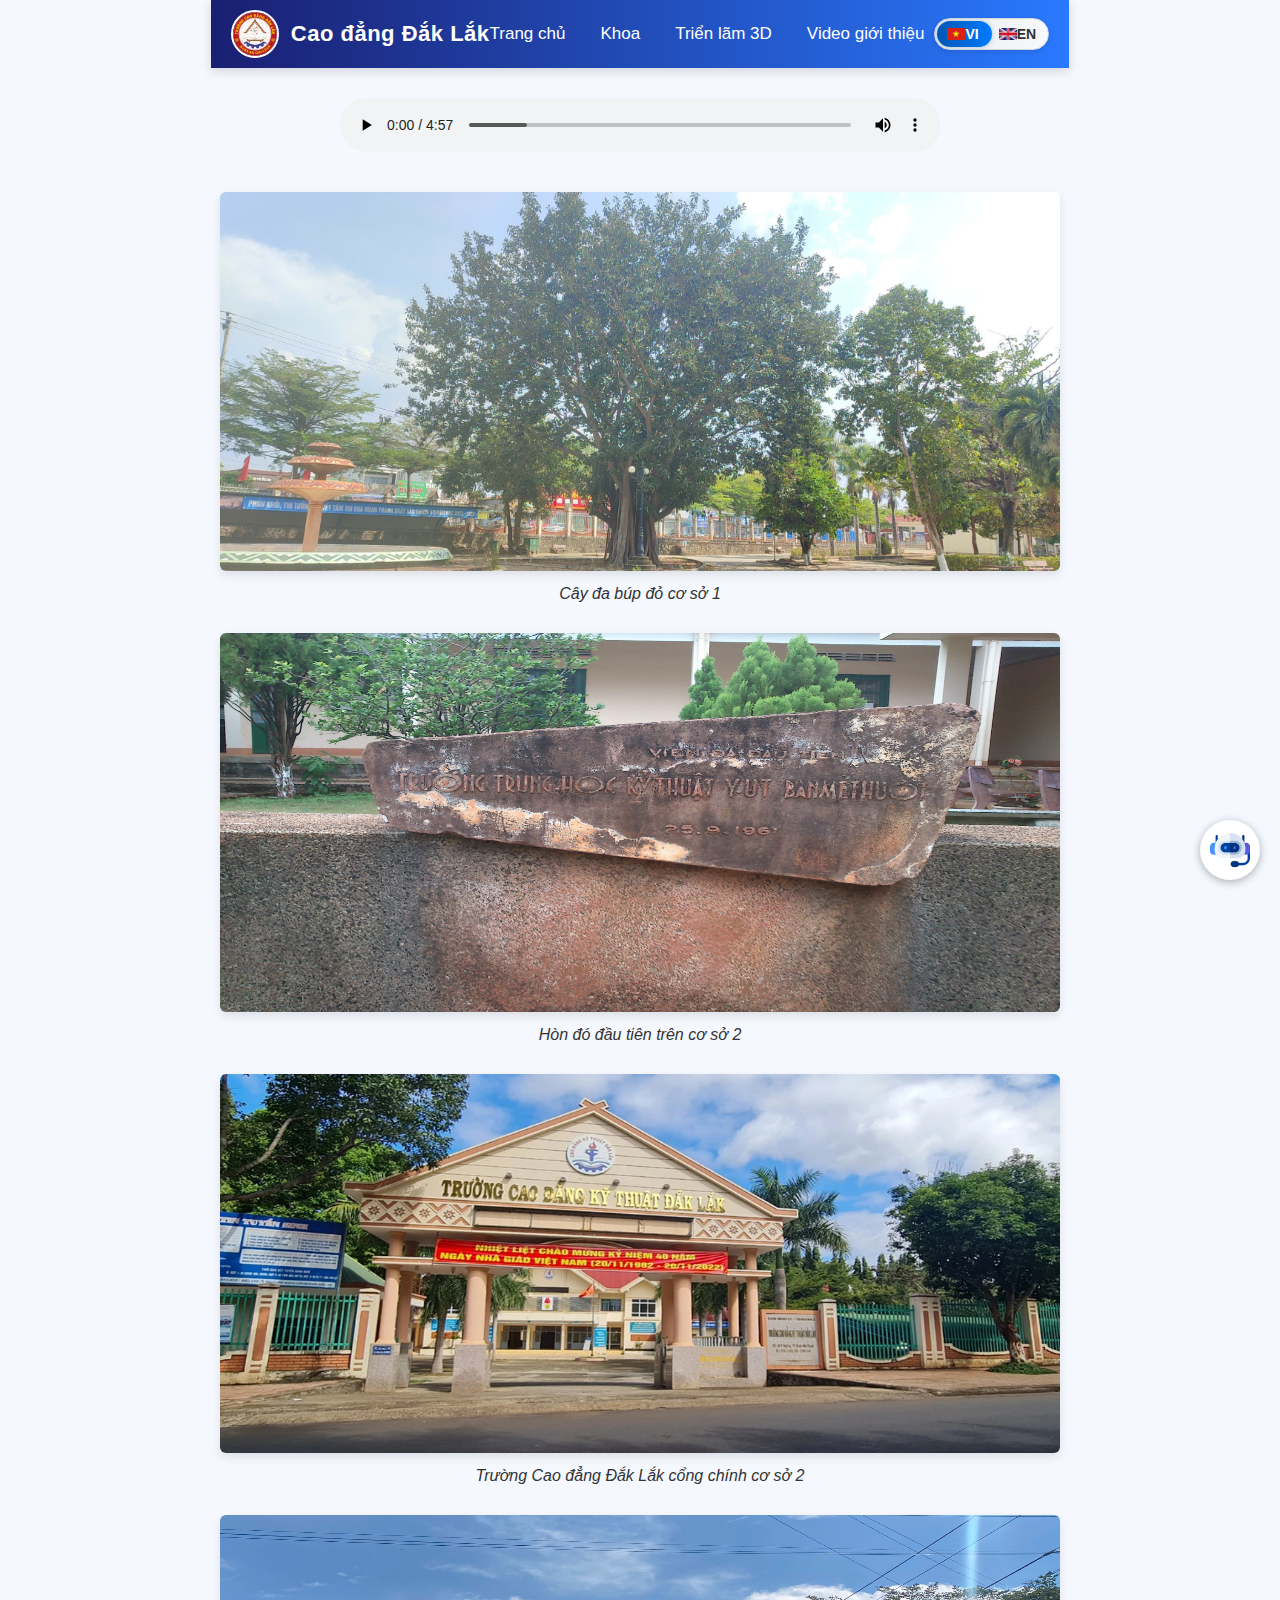
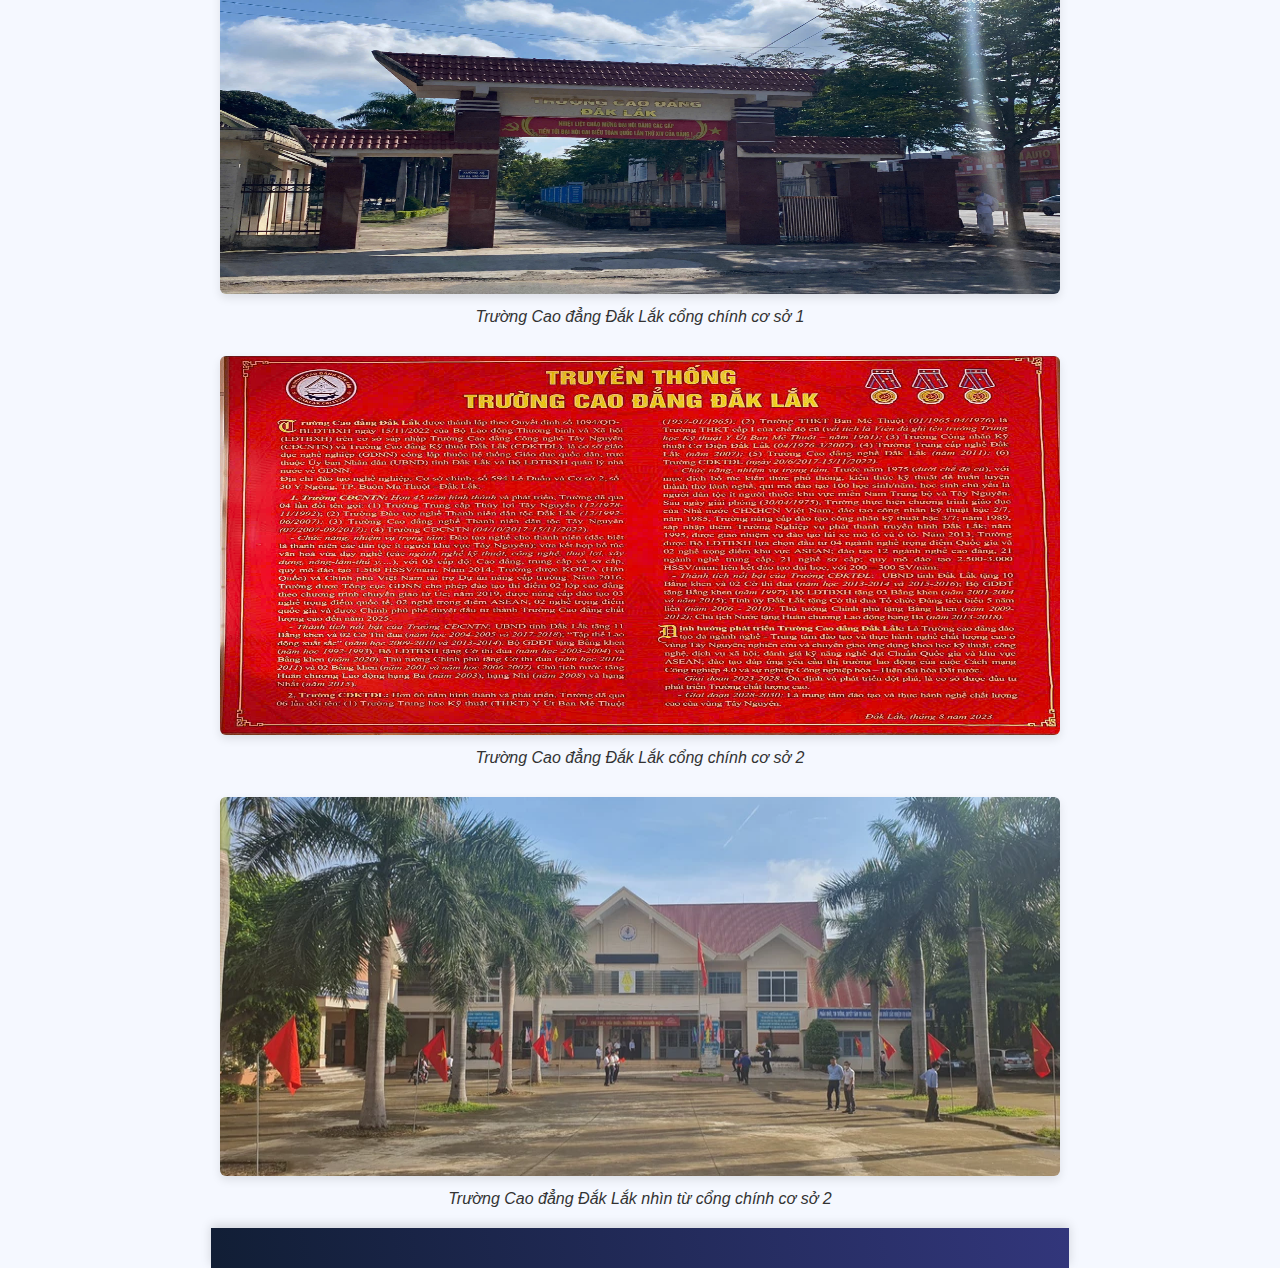
<file: index.html>
<!DOCTYPE html>
<html lang="en">
  <head>
    <meta charset="UTF-8" />
    <meta name="viewport" content="width=device-width, initial-scale=1.0" />
    <meta name="google-site-verification" content="L_g-DdulS7brJYcomn5QgCRtlUXlbUPV6hyvYc-Te9M" />
    <title id="title">Giới thiệu Cao đẳng Đắk Lắk</title>
    <script defer src="script.js"></script>
    <link rel="icon" type="logo" href="img/logo.png" />
    <link rel="stylesheet" href="styles.css" />
    <link rel="stylesheet" href="gioithieu.css" />
    <link rel="stylesheet" href="audio.css" />
    <link rel="stylesheet" href="doiNgonNgu.css" />
    <script defer src="audio.js"></script>
    <script fetch src="doiNgonNgu.js"></script>
    <link rel="stylesheet" href="chatbot.css">
  </head>

    <style>
    #chatbot-button {
  position: fixed;
  bottom: 20px;
  right: 20px;
  width: 60px;
  height: 60px;
  background-color: rgb(255, 255, 255);
  border-radius: 50%;
  box-shadow: 0 2px 8px rgba(0,0,0,0.3);
  cursor: pointer;
  display: flex;
  justify-content: center;
  align-items: center;
  z-index: 999;
}

#chatbot-button img {
  width: 40px;
  height: 40px;
}

  </style>

<!-- Nút mở chatbot -->
<div id="chatbot-button" onclick="toggleChatbot()">
  <img src="img/chatbot.png" alt="Chatbot" />
</div>

<!-- Khung chứa chatbot -->
<div id="chatbot-container">
  <iframe
    src="https://www.chatbase.co/chatbot-iframe/AU99H91CFuRNfUoW1wLMR"
    width="100%"
    height="100%"
    frameborder="0"
    style="border: none;"
    allow="clipboard-write; clipboard-read"
  ></iframe>
</div>

  <body>
    <!-- Thanh menu -->
    <nav class="navbar">
      <div class="navbar-top">
        <div class="logo-container">
          <img src="img/logo.png" alt="Logo" />
          <span class="site-name">Cao đẳng Đắk Lắk</span>
        </div>
        <div class="language-switch">
          <div class="switch-toggle" id="lang-toggle">
            <span class="slider"></span>
            <button class="lang-option" id="btn-vi" onclick="setLanguage('vi')" aria-label="Chuyển sang Tiếng Việt">
              <img src="img/covn.jpg" alt="VI" class="flag-icon" />
              <span>VI</span>
            </button>
            <button class="lang-option" id="btn-en" onclick="setLanguage('en')" aria-label="Chuyển sang Tiếng Anh">
              <img src="img/coanh.png" alt="EN" class="flag-icon" />
              <span>EN</span>
            </button>
          </div>
        </div>
        <div class="nav-container">
          <ul class="nav-links" id="nav-links">
            <li><a href="index.html">Trang chủ</a></li>
            <!-- <li><a href="#">Truyền thống</a></li> -->
            <li class="dropdown">
              <a href="#" class="dropbtn">Khoa</a>
              <ul class="dropdown-content">
                <li><a href="KhoaCNTTKT/cntt1.html">CNTT-KT</a></li>
                <li><a href="KhoaCNOT/cnot.html">CNOT</a></li>
                <li><a href="KhoaCKXD/ckxd.html">CK-XD</a></li>
                <li><a href="KhoaNLTYTP/nltytp.html">N-L-TY-TP</a></li>
                <li><a href="KhoaSPHCXH/sphcxh.html">SP-HC-XH</a></li>
                <li><a href="KhoaDDT/ddt.html">Đ-ĐT</a></li>
                
                <!-- Thêm các khoa khác -->
              </ul>
            </li>
            <li><a href="https://www.artsteps.com/view/67d15accb5d7ea098ba9906d">Triển lãm 3D</a></li>
            <li><a href="https://cntta.my.canva.site/videosp">Video giới thiệu</a></li>
          </ul>
        </div>
      </div>
      <div class="navbar-bottom">
        <div class="menu-icon" id="menu-icon">
          <span class="bar"></span>
          <span class="bar"></span>
          <span class="bar"></span>
        </div>
      </div>
    </nav>
    <div class="overlay"></div>
    <!-- Audio Player -->

    <section class="introduction">
      <h1 class="tieude1" id="tieudechinh" data-i18n="introduction"></h1>
    </section>

    <div class="can">
      <audio class="audio" controls controlsList="nodownload" oncontextmenu="return false;">
        <source src="audio/gioithieucddl.mp3" type="audio/mpeg" />
        Trình duyệt không hỗ trợ audio.
      </audio>
    </div>
<!-- Nội dung giới thiệu -->
<section class="introduction">
  <section>
    <h2 style="margin-top: 25px;" id="tieude1"></h2>
    <p class="noidung" id="noidung1"></p>
    <p class="noidung" id="noidung2"></p>

    <div class="image-container">
      <img src="img/caydabupdo.jpg" alt="Ảnh Trường Cao đẳng" />
      <div class="caption">Cây đa búp đỏ cơ sở 1</div>
    </div>

    <p class="noidung" id="noidung3"></p>
    <p class="noidung" id="noidung4"></p>
    <p class="noidung" id="noidung5"></p>

    <div class="image-container">
      <img src="img/hondadautien.jpg" alt="Ảnh Trường Cao đẳng" />
      <div class="caption">Hòn đó đầu tiên trên cơ sở 2</div>
    </div>

    <p class="noidung" id="noidung6"></p>
    <p class="noidung" id="noidung7"></p>
    <p class="noidung" id="noidung8"></p>

    <div class="image-container">
      <img src="img/congtruong1.png" alt="Ảnh Trường Cao đẳng" />
      <div class="caption">Trường Cao đẳng Đắk Lắk cổng chính cơ sở 2</div>
    </div>

    <p class="noidung" id="noidung9"></p>
    
  </section>

  <section>
    <h2 id="tieude2"></h2>
    <p class="noidung" id="noidung10"></p>

    <div class="image-container">
      <img src="img/congcs1.jpg" alt="Ảnh Trường Cao đẳng" />
      <div class="caption">Trường Cao đẳng Đắk Lắk cổng chính cơ sở 1</div>
    </div>

    <p class="noidung" id="noidung11"></p>
    <p class="noidung" id="noidung12"></p>

    <div class="image-container">
      <img src="img/truyenthong.jpg" alt="Ảnh Trường Cao đẳng" />
      <div class="caption">Trường Cao đẳng Đắk Lắk cổng chính cơ sở 2</div>
    </div>

    <p class="noidung" id="noidung13"></p>
  </section>

  <section>
    <h2 style="margin-top: 20px;" id="tieude3"></h2>
    <p class="noidung" id="noidung14"></p>

    <div class="image-container">
      <img src="img/truong2.png" alt="Ảnh Trường Cao đẳng" />
      <div class="caption">Trường Cao đẳng Đắk Lắk nhìn từ cổng chính cơ sở 2</div>
    </div>

    <p class="noidung" id="noidung15"></p>
    <p style=" margin-bottom: 20px;" id="noidung16"></p>
  </section>


    <!-- Phần Footer -->
    <footer class="footer">
      <p style="color: white;" id="footer"></p>
    </footer>
  </body>
  <script>
    function toggleChatbot() {
      const chatbot = document.getElementById('chatbot-container');
      chatbot.style.display = chatbot.style.display === 'block' ? 'none' : 'block';
    }
  </script>
</html>
</file>
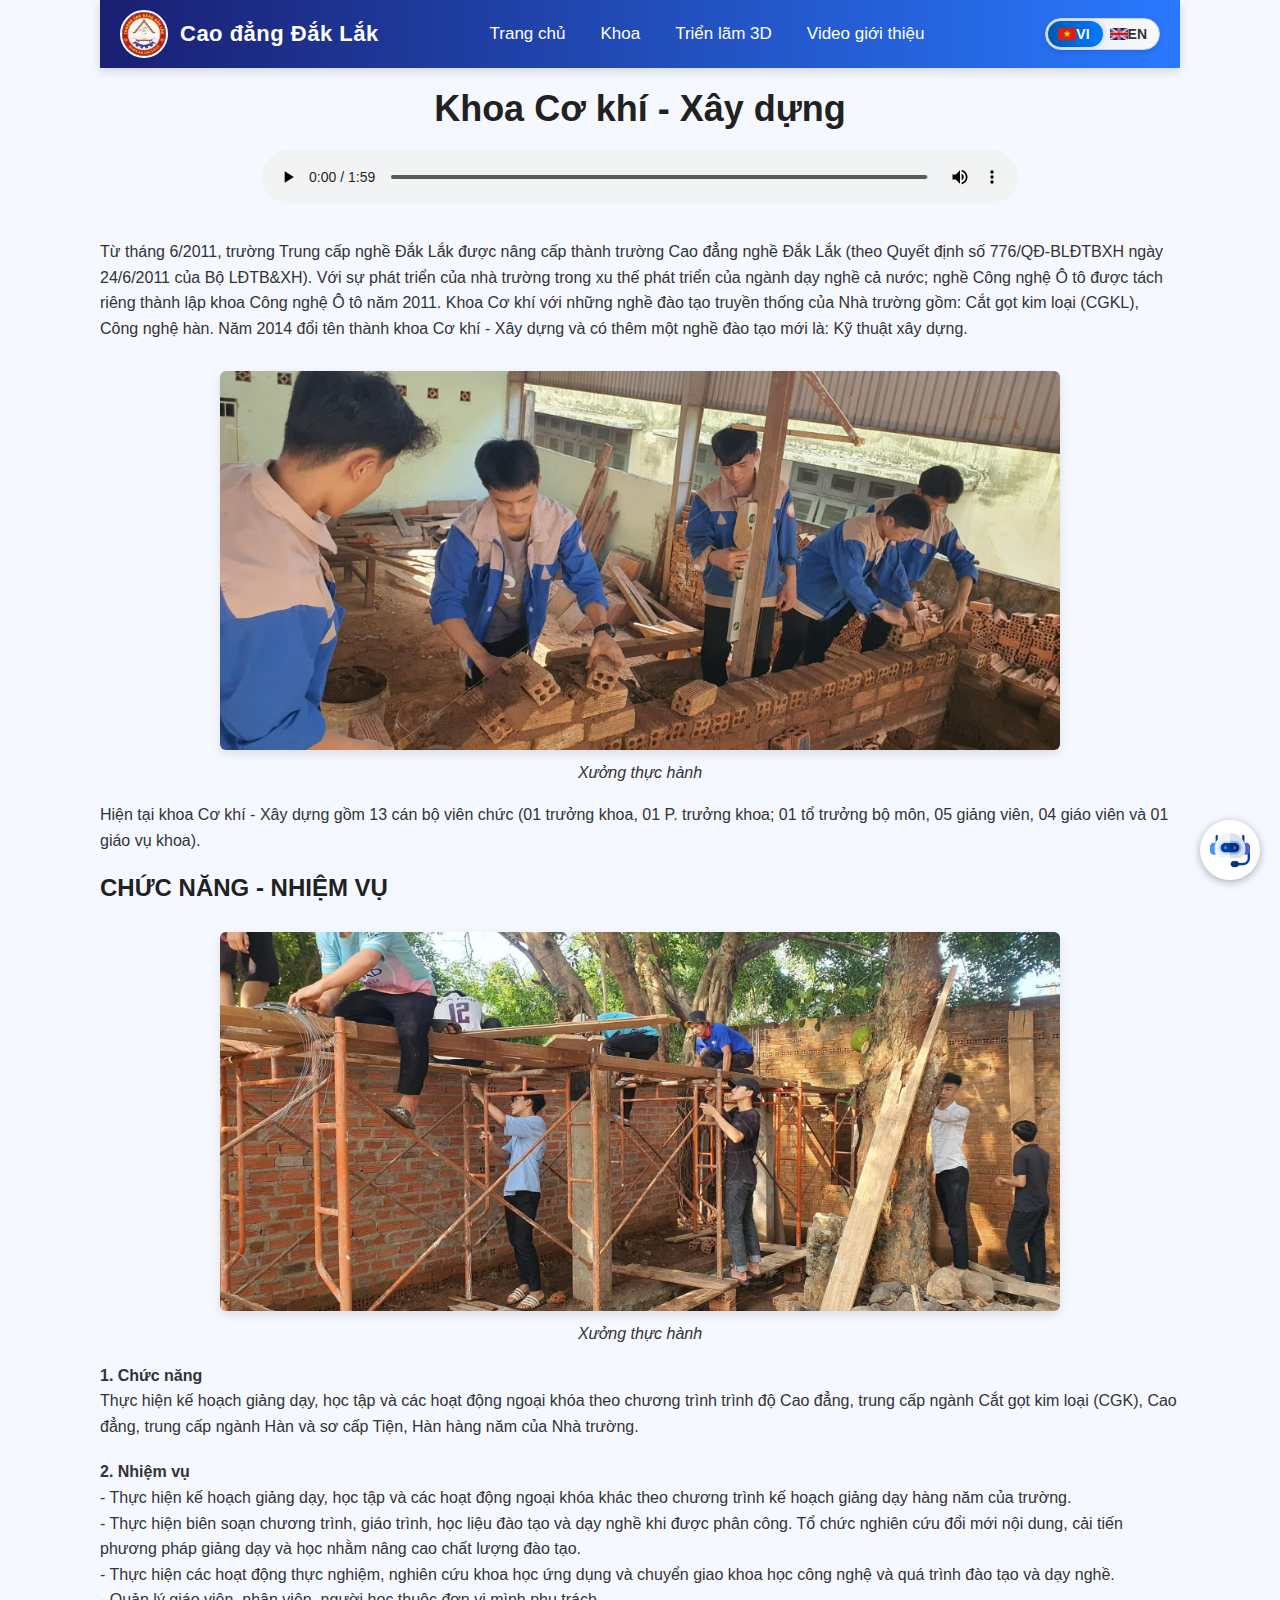
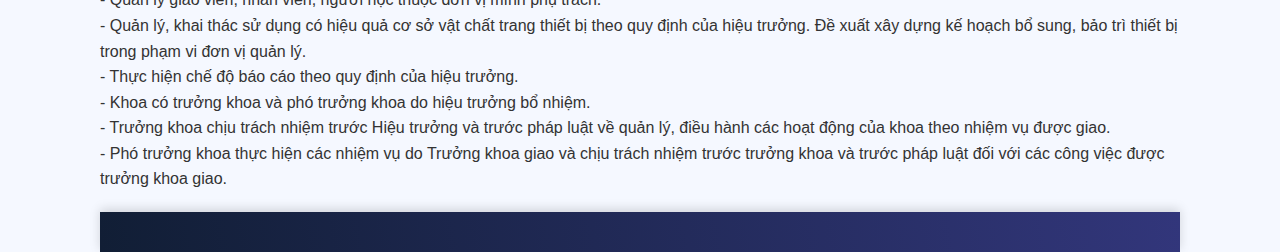
<file: KhoaCKXD/ckxd.html>
<!DOCTYPE html>
<html lang="en">
  <head>
    <meta charset="UTF-8" />
    <meta name="viewport" content="width=device-width, initial-scale=1.0" />
    <title id="title">Khoa Cơ khí xây dựng</title>
    <script defer src="../script.js"></script>
    <link rel="icon" type="logo" href="../img/logo.png" />
    <link rel="stylesheet" href="../styles.css" />
    <link rel="stylesheet" href="../gioithieu.css" />
    <link rel="stylesheet" href="../audio.css" />
    <link rel="stylesheet" href="../doiNgonNgu.css" />
    <script defer src="../audio.js"></script>
    <script fetch src="doiNgonNgu.js"></script>
  <link rel="stylesheet" href="../chatbot.css">

  </head>

  <style>
    #chatbot-button {
  position: fixed;
  bottom: 20px;
  right: 20px;
  width: 60px;
  height: 60px;
  background-color: rgb(255, 255, 255);
  border-radius: 50%;
  box-shadow: 0 2px 8px rgba(0,0,0,0.3);
  cursor: pointer;
  display: flex;
  justify-content: center;
  align-items: center;
  z-index: 999;
}

#chatbot-button img {
  width: 40px;
  height: 40px;
}

  </style> 

<!-- Nút mở chatbot -->
<div id="chatbot-button" onclick="toggleChatbot()">
  <img src="../img/chatbot.png" alt="Chatbot" />
</div>

<!-- Khung chứa chatbot -->
<div id="chatbot-container">
  <iframe
    src="https://www.chatbase.co/chatbot-iframe/AU99H91CFuRNfUoW1wLMR"
    width="100%"
    height="100%"
    frameborder="0"
    style="border: none;"
    allow="clipboard-write; clipboard-read"
  ></iframe>
</div>


  <body>
    <!-- Thanh menu -->
    <nav class="navbar">
      <div class="navbar-top">
        <div class="logo-container">
          <img src="../img/logo.png" alt="Logo" />
          <span class="site-name">Cao đẳng Đắk Lắk</span>
        </div>
        <div class="language-switch">
          <div class="switch-toggle" id="lang-toggle">
            <span class="slider"></span>
            <button class="lang-option" id="btn-vi" onclick="setLanguage('vi')" aria-label="Chuyển sang Tiếng Việt">
              <img src="../img/covn.jpg" alt="VI" class="flag-icon" />
              <span>VI</span>
            </button>
            <button class="lang-option" id="btn-en" onclick="setLanguage('en')" aria-label="Chuyển sang Tiếng Anh">
              <img src="../img/coanh.png" alt="EN" class="flag-icon" />
              <span>EN</span>
            </button>
          </div>
        </div>
        <div class="nav-container">
          <ul class="nav-links" id="nav-links">
            <li><a href="../index.html">Trang chủ</a></li>
            <!-- <li><a href="#">Truyền thống</a></li> -->
            <li class="dropdown">
              <a href="#" class="dropbtn">Khoa</a>
              <ul class="dropdown-content">
                <li><a href="../KhoaCNTTKT/cntt1.html">CNTT-KT</a></li>
                <li><a href="../KhoaCNOT/cnot.html">CNOT</a></li>
                <li><a href="../KhoaCKXD/ckxd.html">CK-XD</a></li>
                <li><a href="../KhoaNLTYTP/nltytp.html">N-L-TY-TP</a></li>
                <li><a href="../KhoaSPHCXH/sphcxh.html">SP-HC-XH</a></li>
                <li><a href="../KhoaDDT/ddt.html">Đ-ĐT</a></li>
                
                <!-- Thêm các khoa khác -->
              </ul>
            </li>
            <li><a href="https://www.artsteps.com/view/67d15accb5d7ea098ba9906d">Triển lãm 3D</a></li>
            <li><a href="https://cntta.my.canva.site/videosp">Video giới thiệu</a></li>
          </ul>
        </div>
      </div>
      <div class="navbar-bottom">
        <div class="menu-icon" id="menu-icon">
          <span class="bar"></span>
          <span class="bar"></span>
          <span class="bar"></span>
        </div>
      </div>
    </nav>
    <div class="overlay"></div>
    <!-- Audio Player -->

    <section class="introduction">
      <h1 class="tieude1" id="tieudechinh" data-i18n="introduction"></h1>
    </section>

    <div class="can">
      <audio class="audio" controls controlsList="nodownload" oncontextmenu="return false;">
        <source src="../audio/ckxd.mp3" type="audio/mpeg" />
        Trình duyệt không hỗ trợ audio.
      </audio>
    </div>
<!-- Nội dung giới thiệu -->
<section class="introduction">
  <section>
    <h2 style="margin-top: 25px;" id="tieude1"></h2>
    
    <p class="noidung" id="noidung1"></p>

    <div class="image-container">
      <img src="img/anh1.JPG" alt="Ảnh Trường Cao đẳng" />
      <div class="caption">Xưởng thực hành</div>
    </div>

    <p class="noidung" id="noidung2"></p>
    <h2 class="noidung" id="tieude2"></h2>

    <div class="image-container">
      <img src="img/anh3.JPG" alt="Ảnh Trường Cao đẳng" />
      <div class="caption">Xưởng thực hành</div>
    </div>

    <p class="noidung" id="noidung3"></p>
    <p class="noidung" id="noidung4"></p>

  </section>
    <!-- Phần Footer -->
    <footer class="footer">
      <p style="color: white;" id="footer"></p>
    </footer>
  </body>
  <script>
    function toggleChatbot() {
      const chatbot = document.getElementById('chatbot-container');
      chatbot.style.display = chatbot.style.display === 'block' ? 'none' : 'block';
    }
  </script>
</html>
</file>
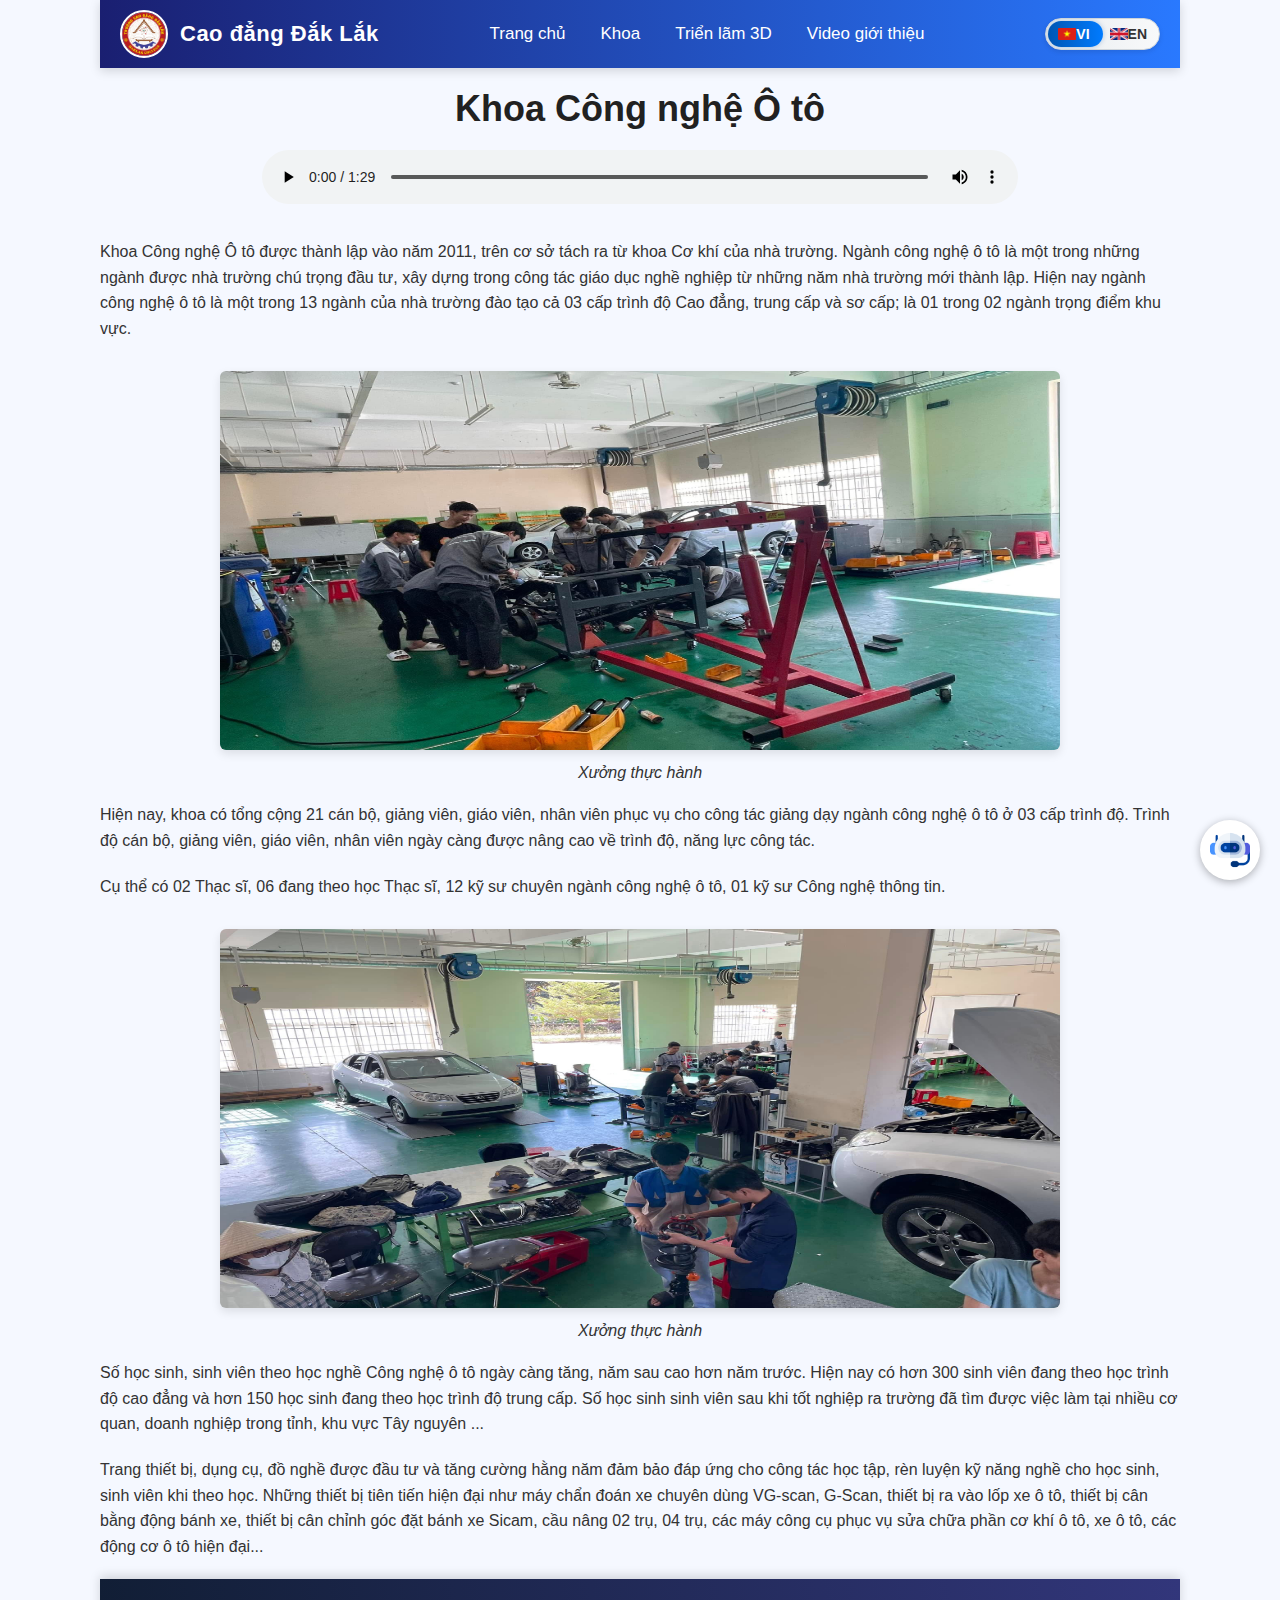
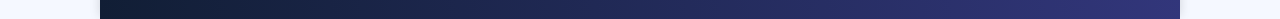
<file: KhoaCNOT/cnot.html>
<!DOCTYPE html>
<html lang="en">
  <head>
    <meta charset="UTF-8" />
    <meta name="viewport" content="width=device-width, initial-scale=1.0" />
    <title id="noidungchinh">Khoa Công nghệ ô tô</title>
    <script defer src="../script.js"></script>
    <link rel="icon" type="logo" href="../img/logo.png" />
    <link rel="stylesheet" href="../styles.css" />
    <link rel="stylesheet" href="../gioithieu.css" />
    <link rel="stylesheet" href="../audio.css" />
    <link rel="stylesheet" href="../doiNgonNgu.css" />
    <script defer src="../audio.js"></script>
    <script fetch src="doiNgonNgu.js"></script>
  <link rel="stylesheet" href="../chatbot.css">

  </head>

  <style>
    #chatbot-button {
  position: fixed;
  bottom: 20px;
  right: 20px;
  width: 60px;
  height: 60px;
  background-color: rgb(255, 255, 255);
  border-radius: 50%;
  box-shadow: 0 2px 8px rgba(0,0,0,0.3);
  cursor: pointer;
  display: flex;
  justify-content: center;
  align-items: center;
  z-index: 999;
}

#chatbot-button img {
  width: 40px;
  height: 40px;
}

  </style> 

<!-- Nút mở chatbot -->
<div id="chatbot-button" onclick="toggleChatbot()">
  <img src="../img/chatbot.png" alt="Chatbot" />
</div>

<!-- Khung chứa chatbot -->
<div id="chatbot-container">
  <iframe
    src="https://www.chatbase.co/chatbot-iframe/9ErhC0dtDVzsFChSjZDym"
    width="100%"
    height="100%"
    frameborder="0"
    style="border: none;"
    allow="clipboard-write; clipboard-read"
  ></iframe>
</div>


  <body>
    <!-- Thanh menu -->
    <nav class="navbar">
      <div class="navbar-top">
        <div class="logo-container">
          <img src="../img/logo.png" alt="Logo" />
          <span class="site-name">Cao đẳng Đắk Lắk</span>
        </div>
        <div class="language-switch">
          <div class="switch-toggle" id="lang-toggle">
            <span class="slider"></span>
            <button class="lang-option" id="btn-vi" onclick="setLanguage('vi')" aria-label="Chuyển sang Tiếng Việt">
              <img src="../img/covn.jpg" alt="VI" class="flag-icon" />
              <span>VI</span>
            </button>
            <button class="lang-option" id="btn-en" onclick="setLanguage('en')" aria-label="Chuyển sang Tiếng Anh">
              <img src="../img/coanh.png" alt="EN" class="flag-icon" />
              <span>EN</span>
            </button>
          </div>
        </div>
        <div class="nav-container">
          <ul class="nav-links" id="nav-links">
            <li><a href="../index.html">Trang chủ</a></li>
            <!-- <li><a href="#">Truyền thống</a></li> -->
            <li class="dropdown">
              <a href="#" class="dropbtn">Khoa</a>
              <ul class="dropdown-content">
                <li><a href="../KhoaCNTTKT/cntt1.html">CNTT-KT</a></li>
                <li><a href="../KhoaCNOT/cnot.html">CNOT</a></li>
                <li><a href="../KhoaCKXD/ckxd.html">CK-XD</a></li>
                <li><a href="../KhoaNLTYTP/nltytp.html">N-L-TY-TP</a></li>
                <li><a href="../KhoaSPHCXH/sphcxh.html">SP-HC-XH</a></li>
                <li><a href="../KhoaDDT/ddt.html">Đ-ĐT</a></li>
                
                <!-- Thêm các khoa khác -->
              </ul>
            </li>
            <li><a href="https://www.artsteps.com/view/67d15accb5d7ea098ba9906d">Triển lãm 3D</a></li>
            <li><a href="https://cntta.my.canva.site/videosp">Video giới thiệu</a></li>
          </ul>
        </div>
      </div>
      <div class="navbar-bottom">
        <div class="menu-icon" id="menu-icon">
          <span class="bar"></span>
          <span class="bar"></span>
          <span class="bar"></span>
        </div>
      </div>
    </nav>
    <div class="overlay"></div>
    <!-- Audio Player -->

    <section class="introduction">
      <h1 class="tieude1" id="tieudechinh" data-i18n="introduction"></h1>
    </section>

    <div class="can">
      <audio class="audio" controls controlsList="nodownload" oncontextmenu="return false;">
        <source src="../audio/cnot.mp3" type="audio/mpeg" />
        Trình duyệt không hỗ trợ audio.
      </audio>
    </div>
<!-- Nội dung giới thiệu -->
<section class="introduction">
  <section>
    <h2 style="margin-top: 25px;" id="tieude1"></h2>
    
    

    <p class="noidung" id="noidung1"></p>

    <div class="image-container">
      <img src="img/oto1.JPG" alt="Ảnh Trường Cao đẳng" />
      <div class="caption">Xưởng thực hành</div>
    </div>

    <p class="noidung" id="noidung2"></p>
    <p class="noidung" id="noidung3"></p>

    <div class="image-container">
      <img src="img/oto2.JPG" alt="Ảnh Trường Cao đẳng" />
      <div class="caption">Xưởng thực hành</div>
    </div>

    <p class="noidung" id="noidung4"></p>
    <p class="noidung" id="noidung5"></p>

  </section>
    <!-- Phần Footer -->
    <footer class="footer">
      <p style="color: white;" id="footer"></p>
    </footer>
  </body>
  <script>
    function toggleChatbot() {
      const chatbot = document.getElementById('chatbot-container');
      chatbot.style.display = chatbot.style.display === 'block' ? 'none' : 'block';
    }
  </script>
</html>
</file>
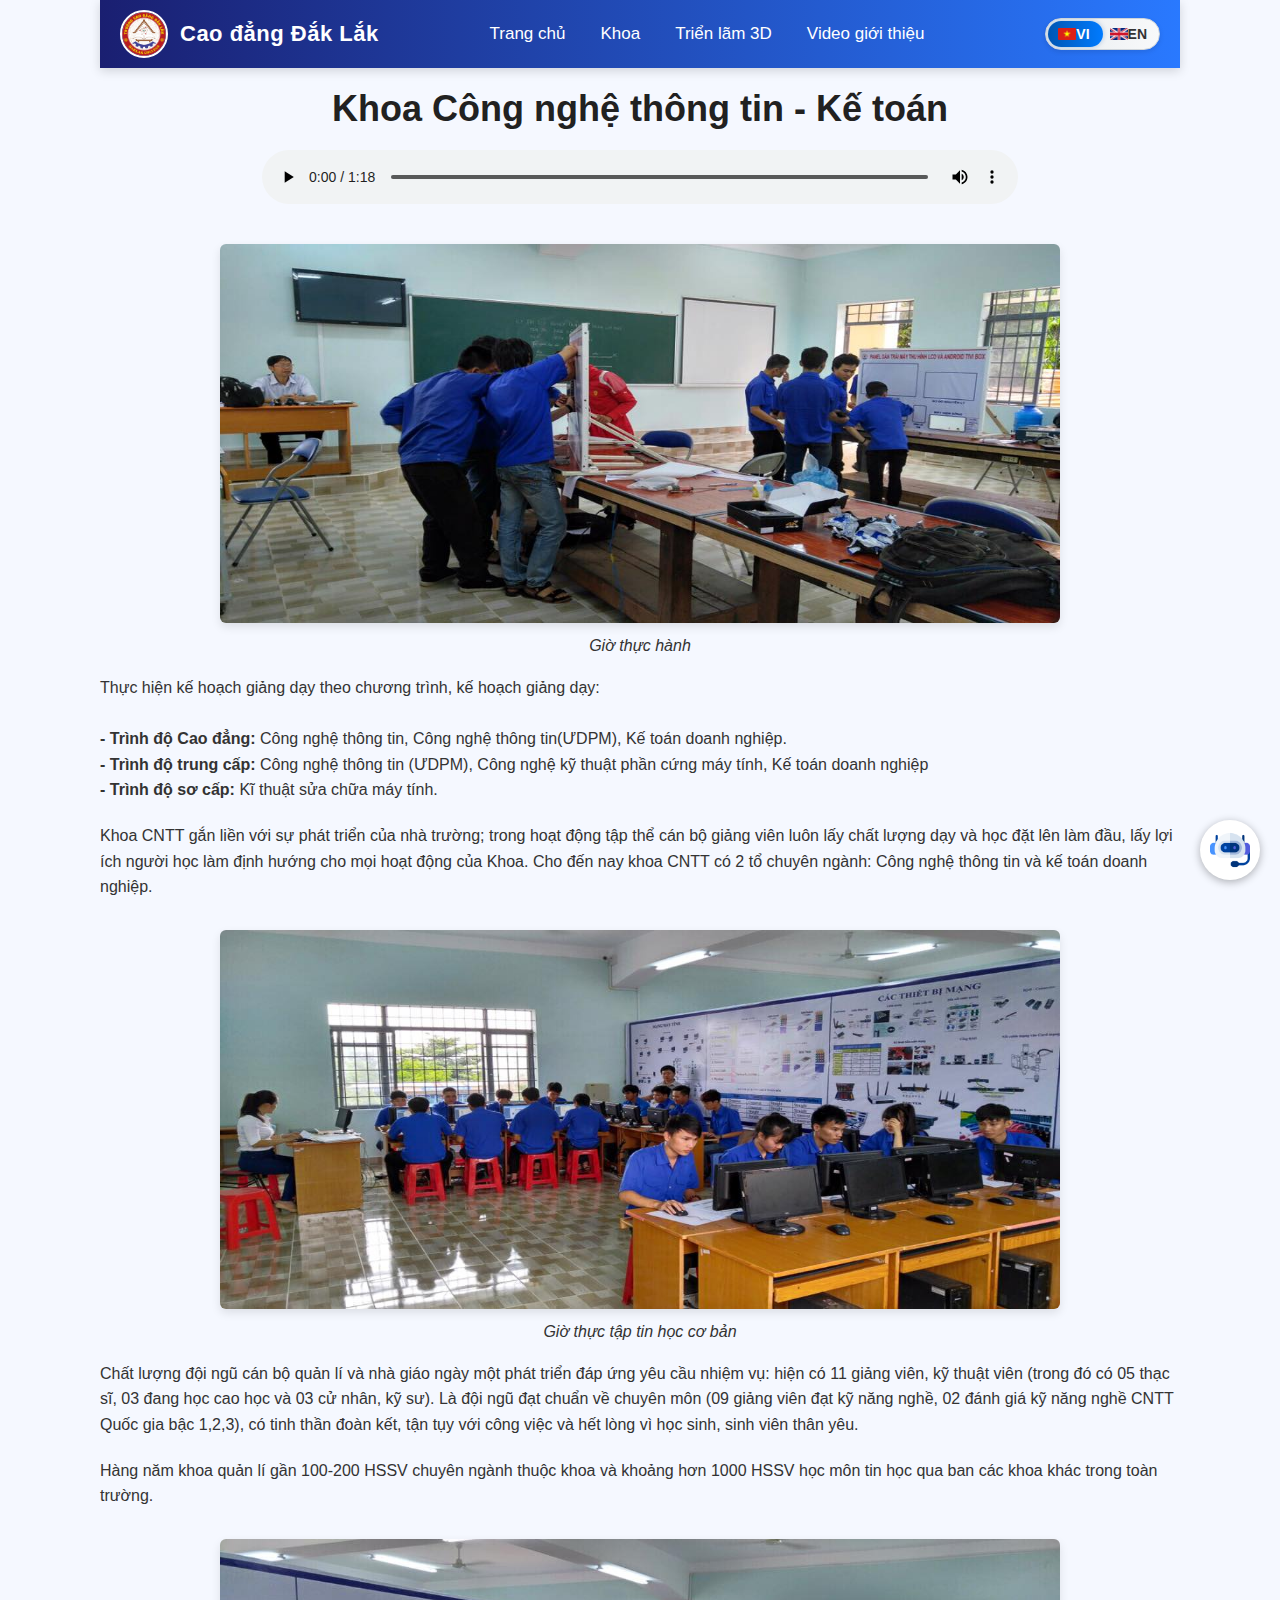
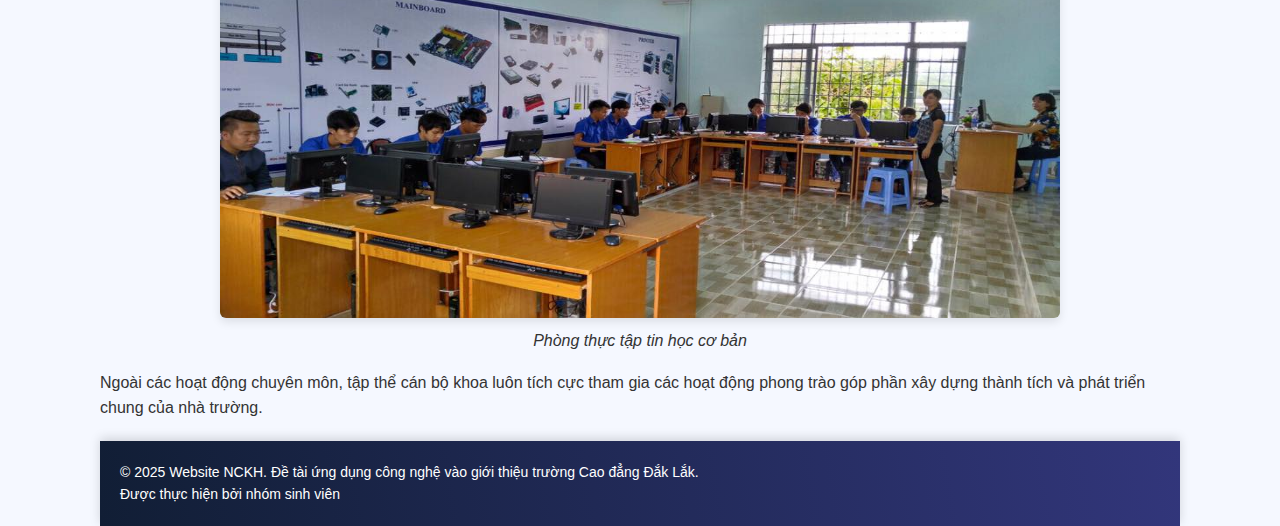
<file: KhoaCNTTKT/cntt1.html>
<!DOCTYPE html>
<html lang="en">
  <head>
    <meta charset="UTF-8" />
    <meta name="viewport" content="width=device-width, initial-scale=1.0" />
    <title id="title">Khoa Công nghệ thông tin - kế toán</title>
    <script defer src="../script.js"></script>
    <link rel="icon" type="logo" href="../img/logo.png" />
    <link rel="stylesheet" href="../styles.css" />
    <link rel="stylesheet" href="../gioithieu.css" />
    <link rel="stylesheet" href="../audio.css" />
    <link rel="stylesheet" href="../doiNgonNgu.css" />
    <script defer src="../audio.js"></script>
    <script fetch src="doiNgonNgu.js"></script>
  <link rel="stylesheet" href="../chatbot.css">

  </head>

  <style>
    #chatbot-button {
  position: fixed;
  bottom: 20px;
  right: 20px;
  width: 60px;
  height: 60px;
  background-color: rgb(255, 255, 255);
  border-radius: 50%;
  box-shadow: 0 2px 8px rgba(0,0,0,0.3);
  cursor: pointer;
  display: flex;
  justify-content: center;
  align-items: center;
  z-index: 999;
}

#chatbot-button img {
  width: 40px;
  height: 40px;
}

  </style> 

<!-- Nút mở chatbot -->
<div id="chatbot-button" onclick="toggleChatbot()">
  <img src="../img/chatbot.png" alt="Chatbot" />
</div>

<!-- Khung chứa chatbot -->
<div id="chatbot-container">
  <iframe
    src="https://www.chatbase.co/chatbot-iframe/9ErhC0dtDVzsFChSjZDym"
    width="100%"
    height="100%"
    frameborder="0"
    style="border: none;"
    allow="clipboard-write; clipboard-read"
  ></iframe>
</div>


  <body>
    <!-- Thanh menu -->
    <nav class="navbar">
      <div class="navbar-top">
        <div class="logo-container">
          <img src="../img/logo.png" alt="Logo" />
          <span class="site-name">Cao đẳng Đắk Lắk</span>
        </div>
        <div class="language-switch">
          <div class="switch-toggle" id="lang-toggle">
            <span class="slider"></span>
            <button class="lang-option" id="btn-vi" onclick="setLanguage('vi')" aria-label="Chuyển sang Tiếng Việt">
              <img src="../img/covn.jpg" alt="VI" class="flag-icon" />
              <span>VI</span>
            </button>
            <button class="lang-option" id="btn-en" onclick="setLanguage('en')" aria-label="Chuyển sang Tiếng Anh">
              <img src="../img/coanh.png" alt="EN" class="flag-icon" />
              <span>EN</span>
            </button>
          </div>
        </div>
        <div class="nav-container">
          <ul class="nav-links" id="nav-links">
            <li><a href="../index.html">Trang chủ</a></li>
            <!-- <li><a href="#">Truyền thống</a></li> -->
            <li class="dropdown">
              <a href="#" class="dropbtn">Khoa</a>
              <ul class="dropdown-content">
                <li><a href="../KhoaCNTTKT/cntt1.html">CNTT-KT</a></li>
                <li><a href="../KhoaCNOT/cnot.html">CNOT</a></li>
                <li><a href="../KhoaCKXD/ckxd.html">CK-XD</a></li>
                <li><a href="../KhoaNLTYTP/nltytp.html">N-L-TY-TP</a></li>
                <li><a href="../KhoaSPHCXH/sphcxh.html">SP-HC-XH</a></li>
                <li><a href="../KhoaDDT/ddt.html">Đ-ĐT</a></li>
                
                <!-- Thêm các khoa khác -->
              </ul>
            </li>
            <li><a href="https://www.artsteps.com/view/67d15accb5d7ea098ba9906d">Triển lãm 3D</a></li>
            <li><a href="https://cntta.my.canva.site/videosp">Video giới thiệu</a></li>
          </ul>
        </div>
      </div>
      <div class="navbar-bottom">
        <div class="menu-icon" id="menu-icon">
          <span class="bar"></span>
          <span class="bar"></span>
          <span class="bar"></span>
        </div>
      </div>
    </nav>
    <div class="overlay"></div>
    <!-- Audio Player -->

    <section class="introduction">
      <h1 class="tieude1" id="tieudechinh" data-i18n="introduction"></h1>
    </section>

    <div class="can">
      <audio class="audio" controls controlsList="nodownload" oncontextmenu="return false;">
        <source src="../audio/khoacntt.mp3" type="audio/mpeg" />
        Trình duyệt không hỗ trợ audio.
      </audio>
    </div>
<!-- Nội dung giới thiệu -->
<section class="introduction">
  <section>
    <h2 style="margin-top: 25px;" id="tieude1"></h2>
    
    <div class="image-container">
      <img src="img/anh3.jpg" alt="Ảnh Trường Cao đẳng" />
      <div class="caption">Giờ thực hành</div>
    </div>

    <p class="noidung" id="noidung1"></p>
    <p class="noidung" id="noidung2"></p>

    <div class="image-container">
      <img src="img/anh1.jpg" alt="Ảnh Trường Cao đẳng" />
      <div class="caption">Giờ thực tập tin học cơ bản</div>
    </div>

    <p class="noidung" id="noidung3"></p>
    <p class="noidung" id="noidung4"></p>

    <div class="image-container">
      <img src="img/anh2.jpg" alt="Ảnh Trường Cao đẳng" />
      <div class="caption">Phòng thực tập tin học cơ bản</div>
    </div>

    <p class="noidung" id="noidung5"></p>

  </section>
    <!-- Phần Footer -->
    <footer class="footer">
      <p style="color: white;" id="footer"></p>
    </footer>
  </body>
  <script>
    function toggleChatbot() {
      const chatbot = document.getElementById('chatbot-container');
      chatbot.style.display = chatbot.style.display === 'block' ? 'none' : 'block';
    }
  </script>
</html>
</file>
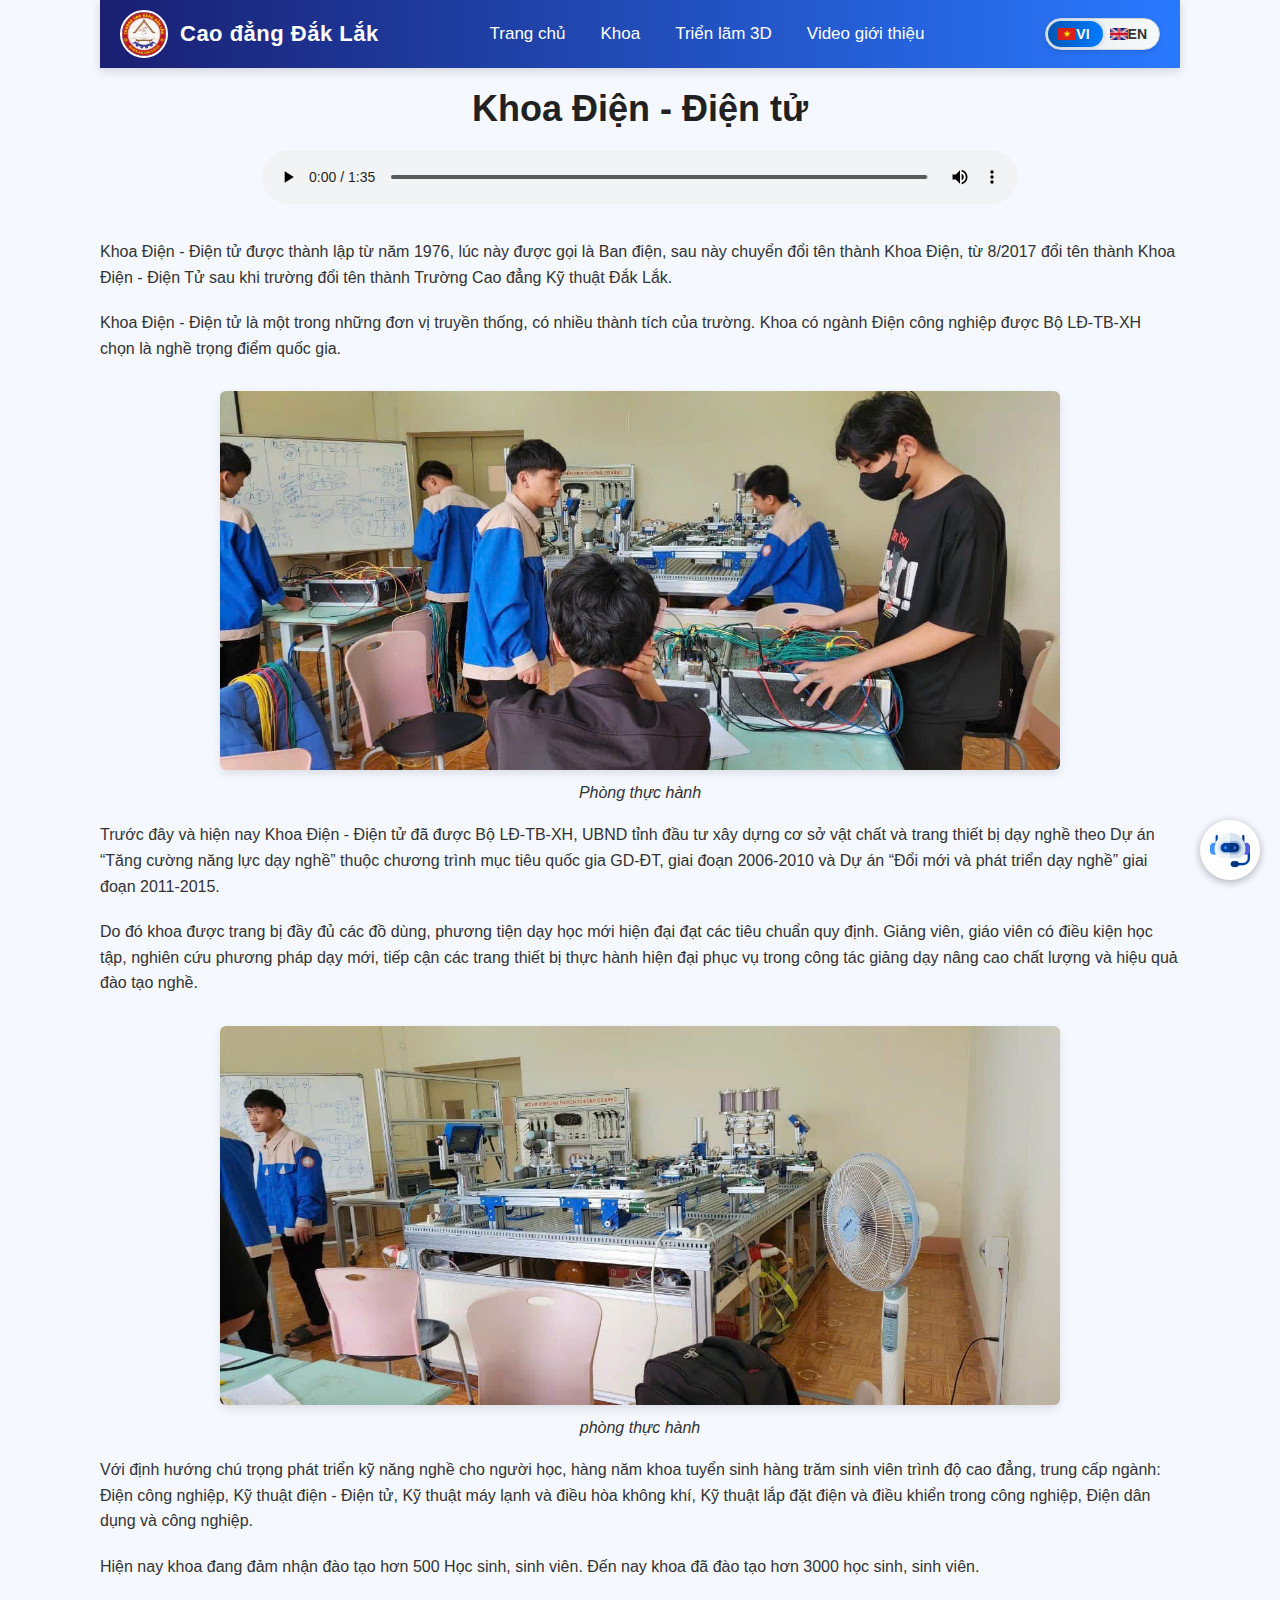
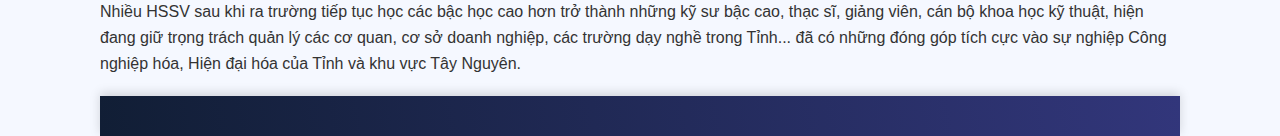
<file: KhoaDDT/ddt.html>
<!DOCTYPE html>
<html lang="en">
  <head>
    <meta charset="UTF-8" />
    <meta name="viewport" content="width=device-width, initial-scale=1.0" />
    <title id="title">Khoa Điện - Điện tử</title>
    <script defer src="../script.js"></script>
    <link rel="icon" type="logo" href="../img/logo.png" />
    <link rel="stylesheet" href="../styles.css" />
    <link rel="stylesheet" href="../gioithieu.css" />
    <link rel="stylesheet" href="../audio.css" />
    <link rel="stylesheet" href="../doiNgonNgu.css" />
    <script defer src="../audio.js"></script>
    <script fetch src="doiNgonNgu.js"></script>
  <link rel="stylesheet" href="../chatbot.css">

  </head>

  <style>
    #chatbot-button {
  position: fixed;
  bottom: 20px;
  right: 20px;
  width: 60px;
  height: 60px;
  background-color: rgb(255, 255, 255);
  border-radius: 50%;
  box-shadow: 0 2px 8px rgba(0,0,0,0.3);
  cursor: pointer;
  display: flex;
  justify-content: center;
  align-items: center;
  z-index: 999;
}

#chatbot-button img {
  width: 40px;
  height: 40px;
}

  </style> 

<!-- Nút mở chatbot -->
<div id="chatbot-button" onclick="toggleChatbot()">
  <img src="../img/chatbot.png" alt="Chatbot" />
</div>

<!-- Khung chứa chatbot -->
<div id="chatbot-container">
  <iframe
    src="https://www.chatbase.co/chatbot-iframe/AU99H91CFuRNfUoW1wLMR"
    width="100%"
    height="100%"
    frameborder="0"
    style="border: none;"
    allow="clipboard-write; clipboard-read"
  ></iframe>
</div>


  <body>
    <!-- Thanh menu -->
    <nav class="navbar">
      <div class="navbar-top">
        <div class="logo-container">
          <img src="../img/logo.png" alt="Logo" />
          <span class="site-name">Cao đẳng Đắk Lắk</span>
        </div>
        <div class="language-switch">
          <div class="switch-toggle" id="lang-toggle">
            <span class="slider"></span>
            <button class="lang-option" id="btn-vi" onclick="setLanguage('vi')" aria-label="Chuyển sang Tiếng Việt">
              <img src="../img/covn.jpg" alt="VI" class="flag-icon" />
              <span>VI</span>
            </button>
            <button class="lang-option" id="btn-en" onclick="setLanguage('en')" aria-label="Chuyển sang Tiếng Anh">
              <img src="../img/coanh.png" alt="EN" class="flag-icon" />
              <span>EN</span>
            </button>
          </div>
        </div>
        <div class="nav-container">
          <ul class="nav-links" id="nav-links">
            <li><a href="../index.html">Trang chủ</a></li>
            <!-- <li><a href="#">Truyền thống</a></li> -->
            <li class="dropdown">
              <a href="#" class="dropbtn">Khoa</a>
              <ul class="dropdown-content">
                <li><a href="../KhoaCNTTKT/cntt1.html">CNTT-KT</a></li>
                <li><a href="../KhoaCNOT/cnot.html">CNOT</a></li>
                <li><a href="../KhoaCKXD/ckxd.html">CK-XD</a></li>
                <li><a href="../KhoaNLTYTP/nltytp.html">N-L-TY-TP</a></li>
                <li><a href="../KhoaSPHCXH/sphcxh.html">SP-HC-XH</a></li>
                <li><a href="../KhoaDDT/ddt.html">Đ-ĐT</a></li>
                
                <!-- Thêm các khoa khác -->
              </ul>
            </li>
            <li><a href="https://www.artsteps.com/view/67d15accb5d7ea098ba9906d">Triển lãm 3D</a></li>
            <li><a href="https://cntta.my.canva.site/videosp">Video giới thiệu</a></li>
          </ul>
        </div>
      </div>
      <div class="navbar-bottom">
        <div class="menu-icon" id="menu-icon">
          <span class="bar"></span>
          <span class="bar"></span>
          <span class="bar"></span>
        </div>
      </div>
    </nav>
    <div class="overlay"></div>
    <!-- Audio Player -->

    <section class="introduction">
      <h1 class="tieude1" id="tieudechinh" data-i18n="introduction"></h1>
    </section>

    <div class="can">
      <audio class="audio" controls controlsList="nodownload" oncontextmenu="return false;">
        <source src="../audio/ddt.mp3" type="audio/mpeg" />
        Trình duyệt không hỗ trợ audio.
      </audio>
    </div>
<!-- Nội dung giới thiệu -->
<section class="introduction">
  <section>
    <h2 style="margin-top: 25px;" id="tieude1"></h2>
    
    

    <p class="noidung" id="noidung1"></p>
    <p class="noidung" id="noidung2"></p>
    
    <div class="image-container">
      <img src="img/anh1.JPG" alt="Ảnh Trường Cao đẳng" />
      <div class="caption">Phòng thực hành</div>
    </div>

    <p class="noidung" id="noidung3"></p>
    <p class="noidung" id="noidung4"></p>
    
    <div class="image-container">
      <img src="img/anh3.JPG" alt="Ảnh Trường Cao đẳng" />
      <div class="caption">phòng thực hành</div>
    </div>

    <p class="noidung" id="noidung5"></p>
    <p class="noidung" id="noidung6"></p>
    <p class="noidung" id="noidung7"></p>

  </section>
    <!-- Phần Footer -->
    <footer class="footer">
      <p style="color: white;" id="footer"></p>
    </footer>
  </body>
  <script>
    function toggleChatbot() {
      const chatbot = document.getElementById('chatbot-container');
      chatbot.style.display = chatbot.style.display === 'block' ? 'none' : 'block';
    }
  </script>
</html>
</file>
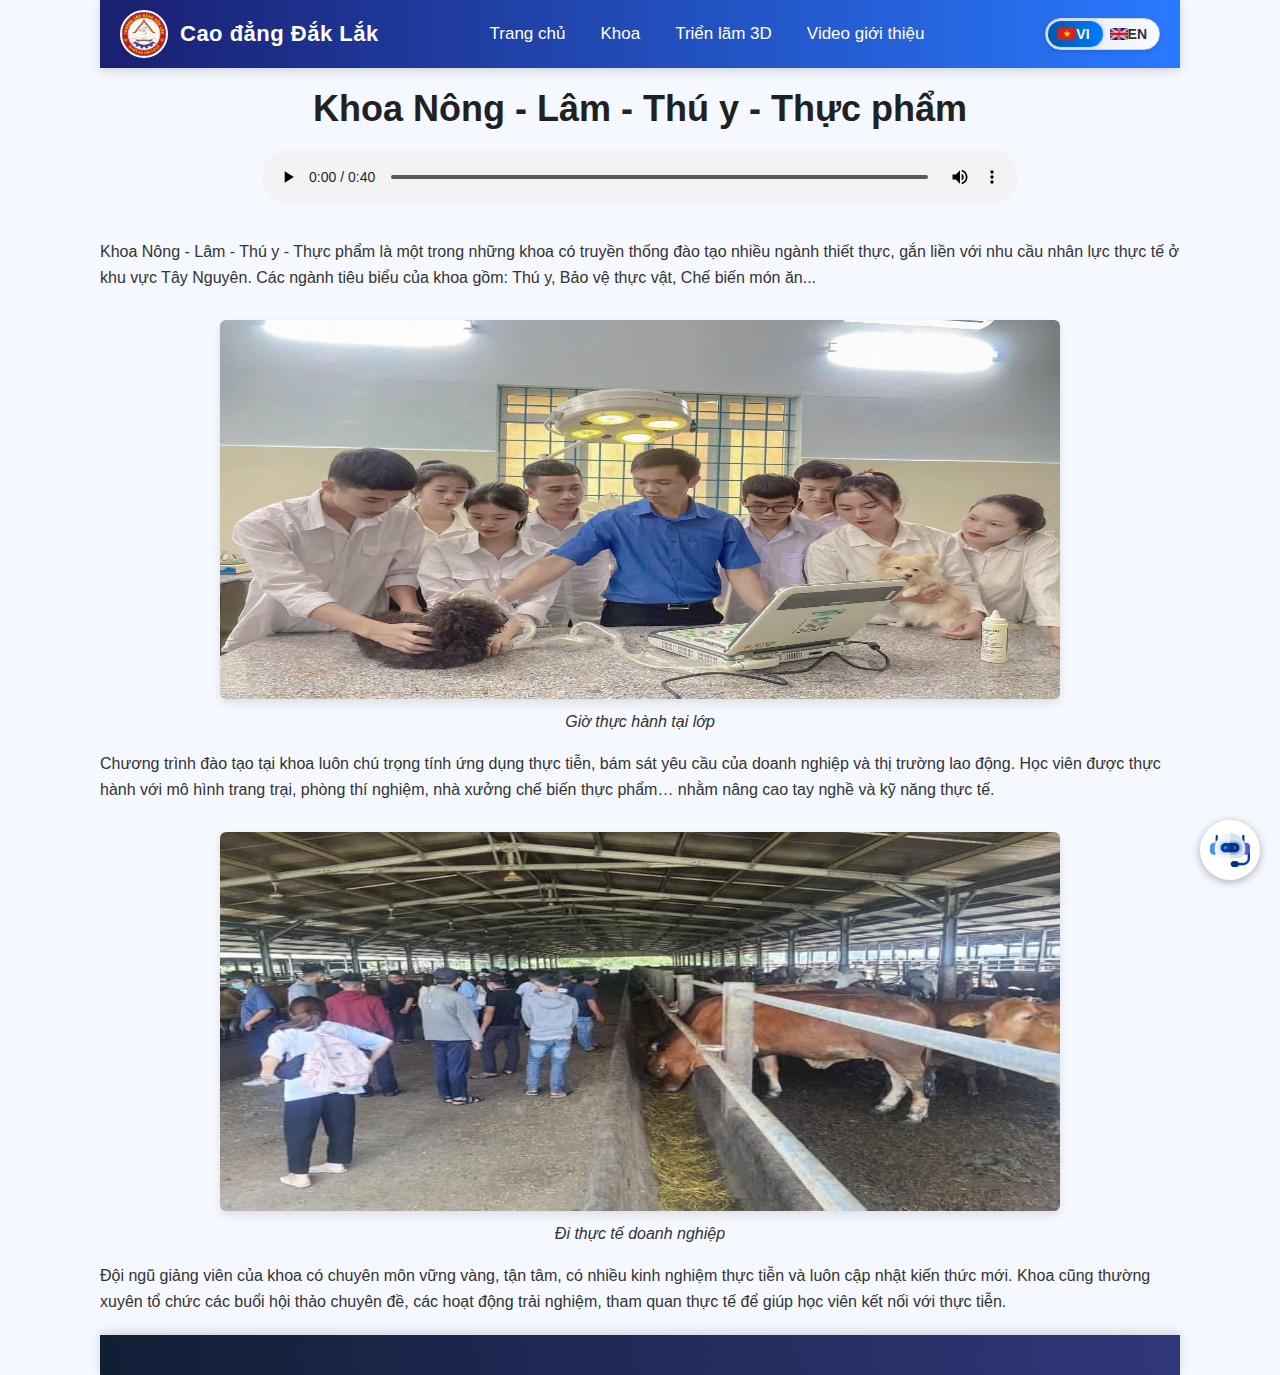
<file: KhoaNLTYTP/nltytp.html>
<!DOCTYPE html>
<html lang="en">
  <head>
    <meta charset="UTF-8" />
    <meta name="viewport" content="width=device-width, initial-scale=1.0" />
    <title id="noidungchinh">Khoa Công nghệ ô tô</title>
    <script defer src="../script.js"></script>
    <link rel="icon" type="logo" href="../img/logo.png" />
    <link rel="stylesheet" href="../styles.css" />
    <link rel="stylesheet" href="../gioithieu.css" />
    <link rel="stylesheet" href="../audio.css" />
    <link rel="stylesheet" href="../doiNgonNgu.css" />
    <script defer src="../audio.js"></script>
    <script fetch src="doiNgonNgu.js"></script>
  <link rel="stylesheet" href="../chatbot.css">

  </head>

  <style>
    #chatbot-button {
  position: fixed;
  bottom: 20px;
  right: 20px;
  width: 60px;
  height: 60px;
  background-color: rgb(255, 255, 255);
  border-radius: 50%;
  box-shadow: 0 2px 8px rgba(0,0,0,0.3);
  cursor: pointer;
  display: flex;
  justify-content: center;
  align-items: center;
  z-index: 999;
}

#chatbot-button img {
  width: 40px;
  height: 40px;
}

  </style> 

<!-- Nút mở chatbot -->
<div id="chatbot-button" onclick="toggleChatbot()">
  <img src="../img/chatbot.png" alt="Chatbot" />
</div>

<!-- Khung chứa chatbot -->
<div id="chatbot-container">
  <iframe
    src="https://www.chatbase.co/chatbot-iframe/9ErhC0dtDVzsFChSjZDym"
    width="100%"
    height="100%"
    frameborder="0"
    style="border: none;"
    allow="clipboard-write; clipboard-read"
  ></iframe>
</div>

  <body>
    <!-- Thanh menu -->
    <nav class="navbar">
      <div class="navbar-top">
        <div class="logo-container">
          <img src="../img/logo.png" alt="Logo" />
          <span class="site-name">Cao đẳng Đắk Lắk</span>
        </div>
        <div class="language-switch">
          <div class="switch-toggle" id="lang-toggle">
            <span class="slider"></span>
            <button class="lang-option" id="btn-vi" onclick="setLanguage('vi')" aria-label="Chuyển sang Tiếng Việt">
              <img src="../img/covn.jpg" alt="VI" class="flag-icon" />
              <span>VI</span>
            </button>
            <button class="lang-option" id="btn-en" onclick="setLanguage('en')" aria-label="Chuyển sang Tiếng Anh">
              <img src="../img/coanh.png" alt="EN" class="flag-icon" />
              <span>EN</span>
            </button>
          </div>
        </div>
        <div class="nav-container">
          <ul class="nav-links" id="nav-links">
            <li><a href="../index.html">Trang chủ</a></li>
            <!-- <li><a href="#">Truyền thống</a></li> -->
            <li class="dropdown">
              <a href="#" class="dropbtn">Khoa</a>
              <ul class="dropdown-content">
                <li><a href="../KhoaCNTTKT/cntt1.html">CNTT-KT</a></li>
                <li><a href="../KhoaCNOT/cnot.html">CNOT</a></li>
                <li><a href="../KhoaCKXD/ckxd.html">CK-XD</a></li>
                <li><a href="../KhoaNLTYTP/nltytp.html">N-L-TY-TP</a></li>
                <li><a href="../KhoaSPHCXH/sphcxh.html">SP-HC-XH</a></li>
                <li><a href="../KhoaDDT/ddt.html">Đ-ĐT</a></li>
                
                <!-- Thêm các khoa khác -->
              </ul>
            </li>
            <li><a href="https://www.artsteps.com/view/67d15accb5d7ea098ba9906d">Triển lãm 3D</a></li>
            <li><a href="https://cntta.my.canva.site/videosp">Video giới thiệu</a></li>
          </ul>
        </div>
      </div>
      <div class="navbar-bottom">
        <div class="menu-icon" id="menu-icon">
          <span class="bar"></span>
          <span class="bar"></span>
          <span class="bar"></span>
        </div>
      </div>
    </nav>
    <div class="overlay"></div>
    <!-- Audio Player -->

    <section class="introduction">
      <h1 class="tieude1" id="tieudechinh" data-i18n="introduction"></h1>
    </section>

    <div class="can">
      <audio class="audio" controls controlsList="nodownload" oncontextmenu="return false;">
        <source src="../audio/nlty.mp3" type="audio/mpeg" />
        Trình duyệt không hỗ trợ audio.
      </audio>
    </div>
<!-- Nội dung giới thiệu -->
<section class="introduction">
  <section>
    <h2 style="margin-top: 25px;" id="tieude1"></h2>
    
    

    <p class="noidung" id="noidung1"></p>

    <div class="image-container">
      <img src="img/anh1.JPG" alt="Ảnh Trường Cao đẳng" />
      <div class="caption">Giờ thực hành tại lớp</div>
    </div>

    <p class="noidung" id="noidung2"></p>

    <div class="image-container">
      <img src="img/anh2.JPG" alt="Ảnh Trường Cao đẳng" />
      <div class="caption">Đi thực tế doanh nghiệp</div>
    </div>

    <p class="noidung" id="noidung3"></p>



  </section>
    <!-- Phần Footer -->
    <footer class="footer">
      <p style="color: white;" id="footer"></p>
    </footer>
  </body>


  <script>
    function toggleChatbot() {
      const chatbot = document.getElementById('chatbot-container');
      chatbot.style.display = chatbot.style.display === 'block' ? 'none' : 'block';
    }
  </script>
</html>
</file>
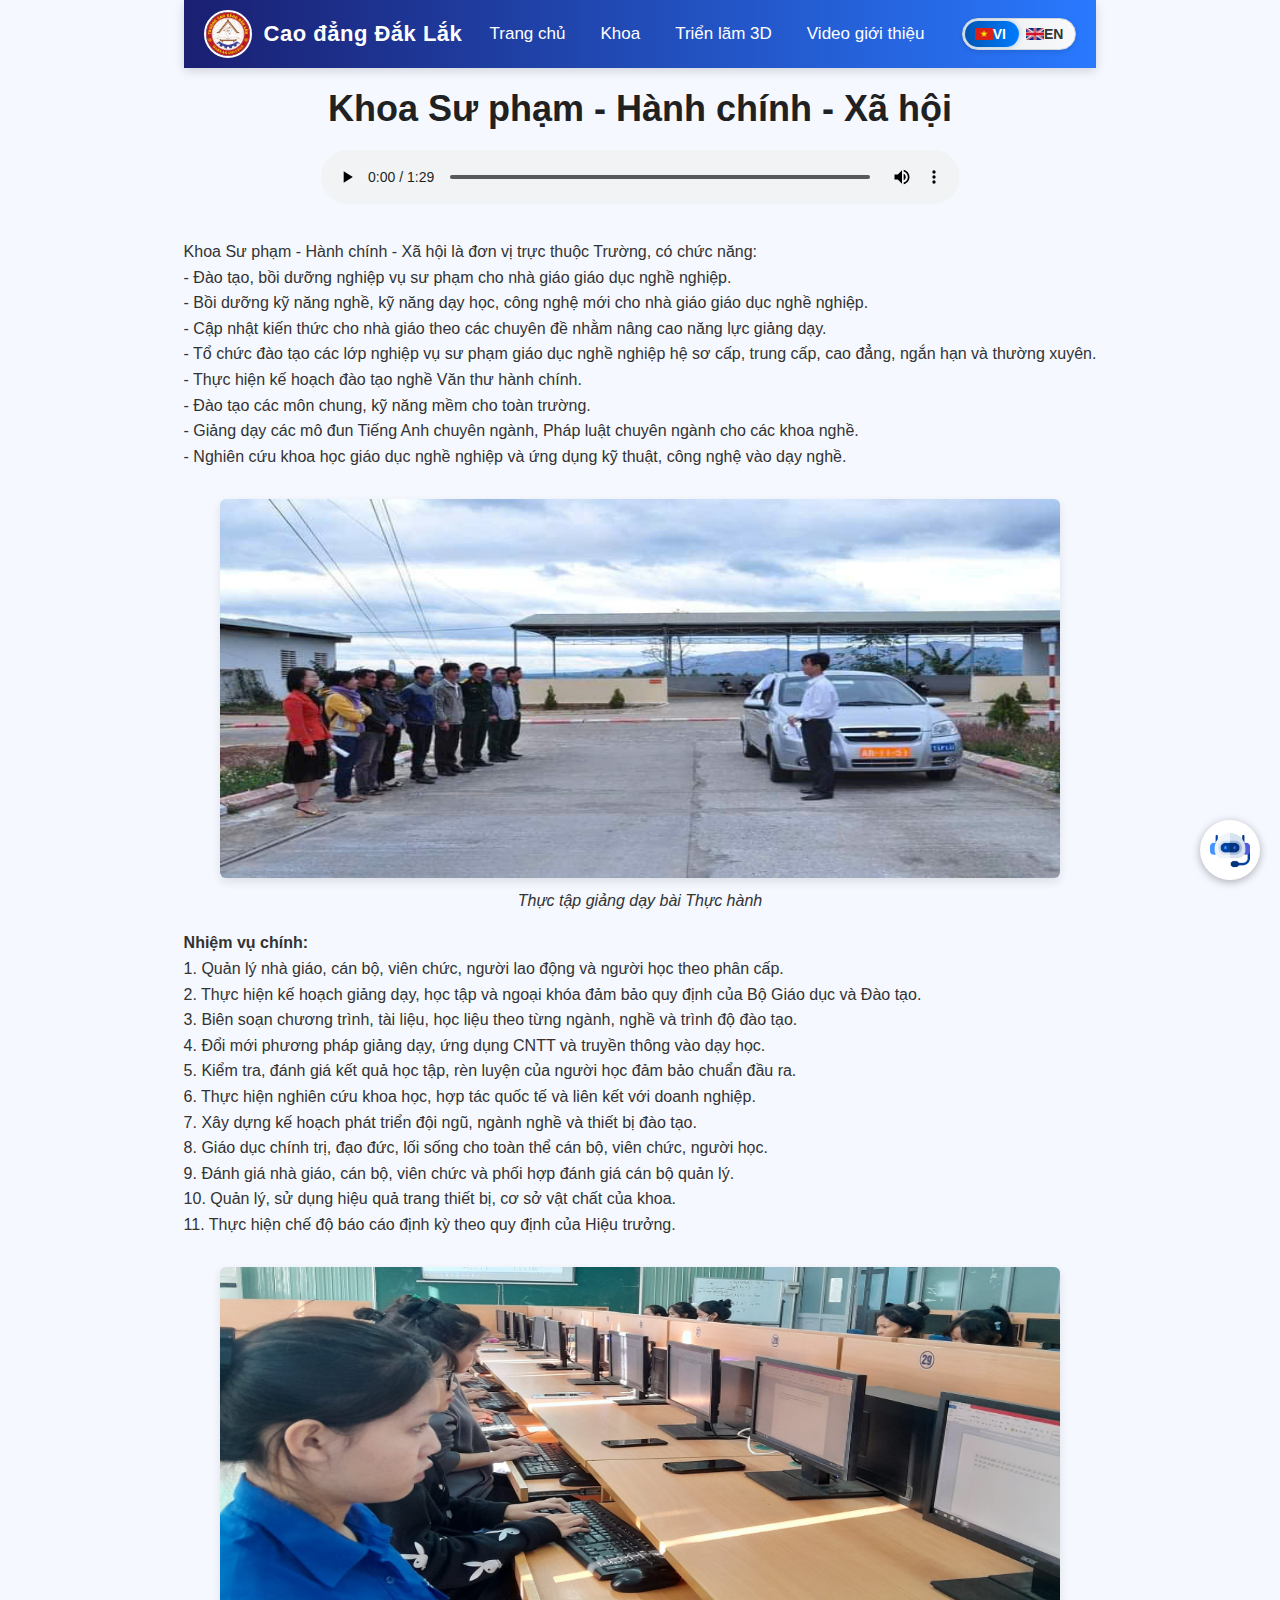
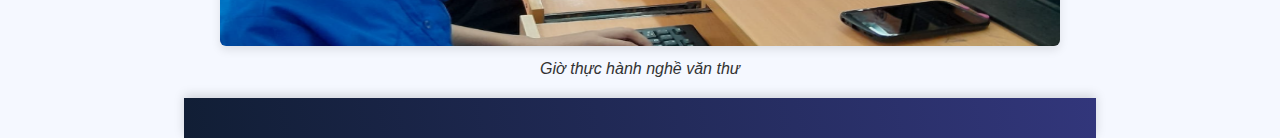
<file: KhoaSPHCXH/sphcxh.html>
<!DOCTYPE html>
<html lang="en">
  <head>
    <meta charset="UTF-8" />
    <meta name="viewport" content="width=device-width, initial-scale=1.0" />
    <title id="noidungchinh">Khoa Sư phạm - hành chính - xã hội</title>
    <script defer src="../script.js"></script>
    <link rel="icon" type="logo" href="../img/logo.png" />
    <link rel="stylesheet" href="../styles.css" />
    <link rel="stylesheet" href="../gioithieu.css" />
    <link rel="stylesheet" href="../audio.css" />
    <link rel="stylesheet" href="../doiNgonNgu.css" />
    <script defer src="../audio.js"></script>
    <script fetch src="doiNgonNgu.js"></script>
    <link rel="stylesheet" href="../chatbot.css">

  </head>

  <style>
    #chatbot-button {
  position: fixed;
  bottom: 20px;
  right: 20px;
  width: 60px;
  height: 60px;
  background-color: rgb(255, 255, 255);
  border-radius: 50%;
  box-shadow: 0 2px 8px rgba(0,0,0,0.3);
  cursor: pointer;
  display: flex;
  justify-content: center;
  align-items: center;
  z-index: 999;
}

#chatbot-button img {
  width: 40px;
  height: 40px;
}

  </style> 

<!-- Nút mở chatbot -->
<div id="chatbot-button" onclick="toggleChatbot()">
  <img src="../img/chatbot.png" alt="Chatbot" />
</div>

<!-- Khung chứa chatbot -->
<div id="chatbot-container">
  <iframe
    src="https://www.chatbase.co/chatbot-iframe/AU99H91CFuRNfUoW1wLMR"
    width="100%"
    height="100%"
    frameborder="0"
    style="border: none;"
    allow="clipboard-write; clipboard-read"
  ></iframe>
</div>

  <body>
    <!-- Thanh menu -->
    <nav class="navbar">
      <div class="navbar-top">
        <div class="logo-container">
          <img src="../img/logo.png" alt="Logo" />
          <span class="site-name">Cao đẳng Đắk Lắk</span>
        </div>
        <div class="language-switch">
          <div class="switch-toggle" id="lang-toggle">
            <span class="slider"></span>
            <button class="lang-option" id="btn-vi" onclick="setLanguage('vi')" aria-label="Chuyển sang Tiếng Việt">
              <img src="../img/covn.jpg" alt="VI" class="flag-icon" />
              <span>VI</span>
            </button>
            <button class="lang-option" id="btn-en" onclick="setLanguage('en')" aria-label="Chuyển sang Tiếng Anh">
              <img src="../img/coanh.png" alt="EN" class="flag-icon" />
              <span>EN</span>
            </button>
          </div>
        </div>
        <div class="nav-container">
          <ul class="nav-links" id="nav-links">
            <li><a href="../index.html">Trang chủ</a></li>
            <!-- <li><a href="#">Truyền thống</a></li> -->
            <li class="dropdown">
              <a href="#" class="dropbtn">Khoa</a>
              <ul class="dropdown-content">
                <li><a href="../KhoaCNTTKT/cntt1.html">CNTT-KT</a></li>
                <li><a href="../KhoaCNOT/cnot.html">CNOT</a></li>
                <li><a href="../KhoaCKXD/ckxd.html">CK-XD</a></li>
                <li><a href="../KhoaNLTYTP/nltytp.html">N-L-TY-TP</a></li>
                <li><a href="../KhoaSPHCXH/sphcxh.html">SP-HC-XH</a></li>
                <li><a href="../KhoaDDT/ddt.html">Đ-ĐT</a></li>
                
                <!-- Thêm các khoa khác -->
              </ul>
            </li>
            <li><a href="https://www.artsteps.com/view/67d15accb5d7ea098ba9906d">Triển lãm 3D</a></li>
            <li><a href="https://cntta.my.canva.site/videosp">Video giới thiệu</a></li>
          </ul>
        </div>
      </div>
      <div class="navbar-bottom">
        <div class="menu-icon" id="menu-icon">
          <span class="bar"></span>
          <span class="bar"></span>
          <span class="bar"></span>
        </div>
      </div>
    </nav>
    <div class="overlay"></div>
    <!-- Audio Player -->

    <section class="introduction">
      <h1 class="tieude1" id="tieudechinh" data-i18n="introduction"></h1>
    </section>

    <div class="can">
      <audio class="audio" controls controlsList="nodownload" oncontextmenu="return false;">
        <source src="../audio/cnot.mp3" type="audio/mpeg" />
        Trình duyệt không hỗ trợ audio.
      </audio>
    </div>
<!-- Nội dung giới thiệu -->
<section class="introduction">
  <section>
    <h2 style="margin-top: 25px;" id="tieude1"></h2>
    
    

    <p class="noidung" id="noidung1"></p>

    <div class="image-container">
      <img src="img/thuchanhgiangday.jpeg" alt="Ảnh Trường Cao đẳng" />
      <div class="caption">Thực tập giảng dạy bài Thực hành</div>
    </div>

    <p class="noidung" id="noidung2"></p>
    <p class="noidung" id="noidung3"></p>

    <div class="image-container">
      <img src="img/vthc.png" alt="Ảnh Trường Cao đẳng" />
      <div class="caption">Giờ thực hành nghề văn thư</div>
    </div>

    <p class="noidung" id="noidung4"></p>
    <p class="noidung" id="noidung5"></p>

  </section>
    <!-- Phần Footer -->
    <footer class="footer">
      <p style="color: white;" id="footer"></p>
    </footer>

    <script>
    function toggleChatbot() {
      const chatbot = document.getElementById('chatbot-container');
      chatbot.style.display = chatbot.style.display === 'block' ? 'none' : 'block';
    }
  </script>

  </body>
</html>
</file>
<file: gioithieu.css>
/* ========== gioithieu.css ========== */

.container {
  width: 1080px;
  margin: 0 auto;
  background: #fff;
  padding: 20px;
  box-shadow: 0 0 10px rgba(0, 0, 0, 0.1);
}

header {
  background: #2c3e50;
  color: white;
  padding: 20px;
  text-align: center;
  border-radius: 5px 5px 0 0;
}

h1 {
  font-size: 24px;
  margin: 0;
  text-align: center;
}
.tieude1{
  margin-top: 20px;
  margin-bottom: 10px;
  font-size: 36px;
}

.image-container {
  text-align: center;        /* Căn giữa nội dung bên trong */
  margin-top: 30px;          /* Khoảng cách phía trên */
}

.image-container img {
  width: 840px;
  height: 379px;
  border-radius: 6px;        /* Bo góc nhẹ (tùy chọn) */
  box-shadow: 0 4px 10px rgba(0, 0, 0, 0.1); /* Bóng nhẹ (tùy chọn) */
}

.caption {
  margin-top: 10px;
  font-size: 16px;
  color: #333;
  font-style: italic;
}

.noidung{
  margin-top: 20px;   /* Khoảng cách phía trên */
  margin-bottom: 20px; /* Khoảng cách phía dưới */
}

.introduction p {
  line-height: 1.6;
  color: #333;
}

@media screen and (max-width: 768px) {
  .image-container {
      margin-top: 30px;          /* Khoảng cách phía trên */
    }
  .tieude1{
    font-size: 22px;
  }
    .noidung{
      margin-left: 8px;
      margin-right: 8px;
    }
    .image-container img {
      width: 90%;
      height: auto;
    }
  
    .caption {
      margin-top: 10px;
      font-size: 12px;
      color: #333;
      font-style: italic;
    }

}
</file>
<file: audio.css>
.audio {
    margin: 10px auto;
    display: block;
}

  .btn-group .btn.active {
    background-color: #0d6efd;
    color: white;
    font-weight: bold;
  }


.can {
    display: flex;
    justify-content: center;
    align-items: center;
    height: 100vh;
  }
audio.audio{
    color: aqua;
}

/* Desktop */

@media (min-width: 768px) {
    .audio {
      width: 70%;
    }
  }

  /* Mobile */
  @media (max-width: 767px) {
    .audio {
      width: 85%;
    }
  }
</file>
<file: doiNgonNgu.css>
.language-switch {
    display: flex;
    align-items: center;
    margin: 0;
  }
  
  .switch-toggle {
    position: relative;
    display: flex;
    border-radius: 16px;
    background: linear-gradient(90deg, #e8ecef, #f8f9fa);
    border: 1px solid #ced4da;
    box-shadow: 0 2px 5px rgba(0, 0, 0, 0.1);
    overflow: hidden;
    padding: 2px;
  }
  
  .lang-option {
    position: relative;
    display: flex;
    align-items: center;
    gap: 0;
    padding: 5px 10px;
    border: none;
    background: transparent;
    font-weight: 600;
    font-size: 14px;
    color: #333;
    cursor: pointer;
    z-index: 1;
    transition: color 0.3s ease;
  }
  
  .lang-option:hover {
    color: #0056b3;
  }
  
  .flag-icon {
    width: 18px;
    height: 12px;
    object-fit: cover;
    border-radius: 1px;
    margin-right: 0;
  }
  
  .slider {
    position: absolute;
    top: 2px;
    left: 2px;
    width: calc(50% - 2px);
    height: calc(100% - 4px);
    background: linear-gradient(90deg, #0056b3, #007bff);
    border-radius: 14px;
    box-shadow: 0 0 5px rgba(0, 86, 179, 0.3);
    transition: transform 0.3s cubic-bezier(0.4, 0, 0.2, 1);
  }
  
  .switch-toggle.lang-en .slider {
    transform: translateX(100%);
  }
  
  .lang-option.active {
    color: #fff;
  }
  
  @media (max-width: 576px) {
    .switch-toggle {
      padding: 2px; /* Tăng để lớn hơn */
      border-radius: 16px; /* Tăng để hợp kích thước */
    }
  
    .lang-option {
      padding: 4px 8px; /* Tăng vùng bấm */
      font-size: 14px; /* Tăng chữ 2px */
      gap: 0;
    }
  
    .flag-icon {
      width: 16px; /* Tăng 2px */
      height: 12px; /* Tăng 2px */
      margin-right: 0;
    }
  
    .slider {
      width: calc(50% - 2px); /* Điều chỉnh để khớp */
      height: calc(100% - 4px);
      top: 2px;
      left: 2px;
      border-radius: 14px; /* Tăng để hợp kích thước */
    }
  }
</file>
<file: chatbot.css>
/* Nút mở chatbot */
    #chatbot-button {
      position: fixed;
      bottom: 20px;
      right: 4%;
      background-color: #ffffff;
      color: white;
      width: 60px;
      height: 60px;
      border-radius: 50%;
      font-size: 24px;
      display: flex;
      align-items: center;
      justify-content: center;
      box-shadow: 0 4px 10px rgba(0,0,0,0.2);
      cursor: pointer;
      z-index: 1005;
    }

    /* Khung chứa chatbot */
    #chatbot-container {
      position: fixed;
      bottom: 80px;
      right: 20px;
      width: 100%;
      max-width: 400px;
      height: 500px;
      z-index: 1004;
      box-shadow: 0 4px 20px rgba(0,0,0,0.3);
      border-radius: 10px;
      overflow: hidden;
      background-color: white;
      display: none;
    }

    @media screen and (max-width: 768px) {
      #chatbot-container {
        width: 80%;
        right: 5%;
        height: 60%;
      }

      #chatbot-button {
        width: 60px;
        height: 60px;
        font-size: 10px;
      }
    }
</file>
<file: styles.css>
/* ========== RESET CSS CƠ BẢN ========== */
* {
  margin: 0;
  padding: 0;
  box-sizing: border-box;
}

html, body {
  height: 100%;
  max-width: 1080px;
  margin: 0 auto;
  font-family: 'Roboto', sans-serif;
  background-color: #f5f8ff;
  color: #212121;
  display: flex;
  flex-direction: column;
}

/* ========== NAVBAR ========== */
.navbar {
  background: linear-gradient(90deg, #1a1f71, #2979ff);
  color: #fff;
  padding: 10px 20px;
  box-shadow: 0 3px 10px rgba(0, 0, 0, 0.15);
}

.navbar-top {
  display: flex;
  align-items: center;
  justify-content: space-between;
}

.navbar-bottom {
  display: flex;
  justify-content: center;
  margin-top: 10px;
}

/* Logo */
.logo-container {
  display: flex;
  align-items: center;
  gap: 12px;
}

.logo-container img {
  width: 48px;
  height: 48px;
  border-radius: 50%;
  border: 2px solid #fff;
}

.site-name {
  font-size: 22px;
  font-weight: 700;
  letter-spacing: 0.5px;
}

/* Menu icon */
.menu-icon {
  width: 30px;
  height: 20px;
  position: relative;
  cursor: pointer;
  display: none;
  z-index: 1002;
}

.menu-icon .bar {
  width: 100%;
  height: 3px;
  background: #fff;
  position: absolute;
  left: 0;
  transition: all 0.3s ease;
}

.menu-icon .bar:nth-child(1) { top: 0; }
.menu-icon .bar:nth-child(2) { top: 8px; }
.menu-icon .bar:nth-child(3) { top: 16px; }

.menu-icon.active .bar:nth-child(1) {
  transform: rotate(45deg);
  top: 8px;
}

.menu-icon.active .bar:nth-child(2) {
  opacity: 0;
}

.menu-icon.active .bar:nth-child(3) {
  transform: rotate(-45deg);
  top: 8px;
}

/* ========== NAVIGATION ========== */
.nav-container {
  display: flex;
  align-items: center;
}

/* Xóa dấu chấm tròn và khoảng đệm mặc định */
.nav-links,
.nav-links li,
.nav-links ul {
  list-style: none;
  margin: 0;
  padding: 0;
}

/* Menu ngang */
.nav-links {
  display: flex;
  align-items: center;
  gap: 15px;
}

.nav-links li {
  padding: 0 10px;
}

.nav-links a {
  text-decoration: none;
  color: #fff;
  font-size: 17px;
  font-weight: 500;
  transition: color 0.25s ease, background 0.25s ease;
}

.nav-links a:hover {
  color: #ffd600;
  background-color: rgba(255, 255, 255, 0.05);
}

/* ========== DROPDOWN ========== */
.nav-links .dropdown {
  position: relative;
}

/* Fix căn đều trái dropdown + bỏ dấu chấm */
.dropdown-content {
  display: none;
  position: absolute;
  top: 100%;
  left: 0;
  background-color: #1a1f71;
  min-width: 200px;
  padding: 0;
  margin: 0;
  list-style: none;
  border-radius: 4px;
  box-shadow: 0 8px 16px rgba(0,0,0,0.2);
  z-index: 1003;
  transition: opacity 0.3s ease;
  opacity: 0;
  visibility: hidden;
}

.nav-links .dropdown:hover .dropdown-content {
  display: block;
  opacity: 1;
  visibility: visible;
}

.dropdown-content li {
  list-style: none;
  margin: 0;
  padding: 0;
}

.dropdown-content li a {
  display: block;
  padding: 10px 16px;
  width: 100%;
  text-align: left;
  color: #fff;
  font-size: 15px;
  text-decoration: none;
  transition: background 0.25s ease, color 0.25s ease;
}

.dropdown-content li a:hover {
  background-color: #2979ff;
  color: #fff700;
}

/* Dropdown click cho mobile */
@media screen and (max-width: 768px) {
  .nav-links .dropdown .dropdown-content {
    position: static;
    background-color: #1a1f71;
    box-shadow: none;
  }

  .nav-links .dropdown.active .dropdown-content {
    display: block;
    opacity: 1;
    visibility: visible;
  }

  .dropdown-content li {
    border-bottom: 1px solid rgba(255, 255, 255, 0.1);
    text-align: center;
  }

  .dropdown-content li:last-child {
    border-bottom: none;
  }

  .dropdown-content li a {
    font-size: 16px;
    padding: 1px;
    text-align: center;
  }
}

/* ========== OVERLAY ========== */
.overlay {
  position: fixed;
  top: 0;
  left: 0;
  width: 100%;
  height: 100%;
  background: rgba(0, 0, 0, 0.5);
  display: none;
  z-index: 1000;
  cursor: pointer;
}

.overlay.active {
  display: block;
}

/* ========== FOOTER ========== */
.footer {
  background: linear-gradient(81deg, #111e35, #32367b);
  color: #fff;
  padding: 20px;
  font-size: 14px;
  box-shadow: 0 -3px 10px rgba(0, 0, 0, 0.15);
}

/* Hàng 1 */
.footer-row1 {
  text-align: center;
  margin-bottom: 15px;
  font-weight: bold;
}

/* Hàng 2 chia 2 cột */
.footer-row2 {
  display: flex;
  justify-content: space-between;
  flex-wrap: wrap; /* Đảm bảo hiển thị đẹp trên mobile */
  text-align: left;
}

.footer-col {
  flex: 1;
  min-width: 250px; /* Khi màn hình nhỏ sẽ xuống dòng */
  padding: 10px;
}



/* ========== RESPONSIVE ========== */
@media screen and (max-width: 768px) {
  .navbar {
    padding: 10px 15px;
  }

  .navbar-top {
    justify-content: space-between;
  }

  .menu-icon {
    display: block;
  }

  .nav-container {
    display: none;
    position: absolute;
    top: 98px;
    left: 50%;
    transform: translateX(-50%);
    width: 200px;
    background: #1a1f71;
    padding: 10px 0;
    box-shadow: 0 3px 10px rgba(0, 0, 0, 0.2);
    z-index: 1001;
    max-height: 0;
    overflow: hidden;
    transition: max-height 0.3s ease-out;
  }

  .nav-container.nav-active {
    display: block;
    max-height: 500px;
  }

  .nav-links {
    flex-direction: column;
  }

  .nav-links li {
    padding: 10px 0;
    text-align: center;
  }

  .nav-links a {
    font-size: 16px;
    display: block;
  }

  .nav-links a:hover {
    background: #002244;
  }
}

@media screen and (min-width: 769px) {
  .navbar-top {
    justify-content: space-between;
    flex-wrap: nowrap;
  }

  .logo-container,
  .nav-container,
  .language-switch {
    flex-shrink: 0;
  }

  .language-switch {
    margin-left: 10px;
    order: 1;
  }

  .navbar-bottom {
    display: none;
  }

  .nav-links {
    margin-right: 0;
  }

  .nav-links li:first-child {
    padding-left: 0;
  }
}
</file>
